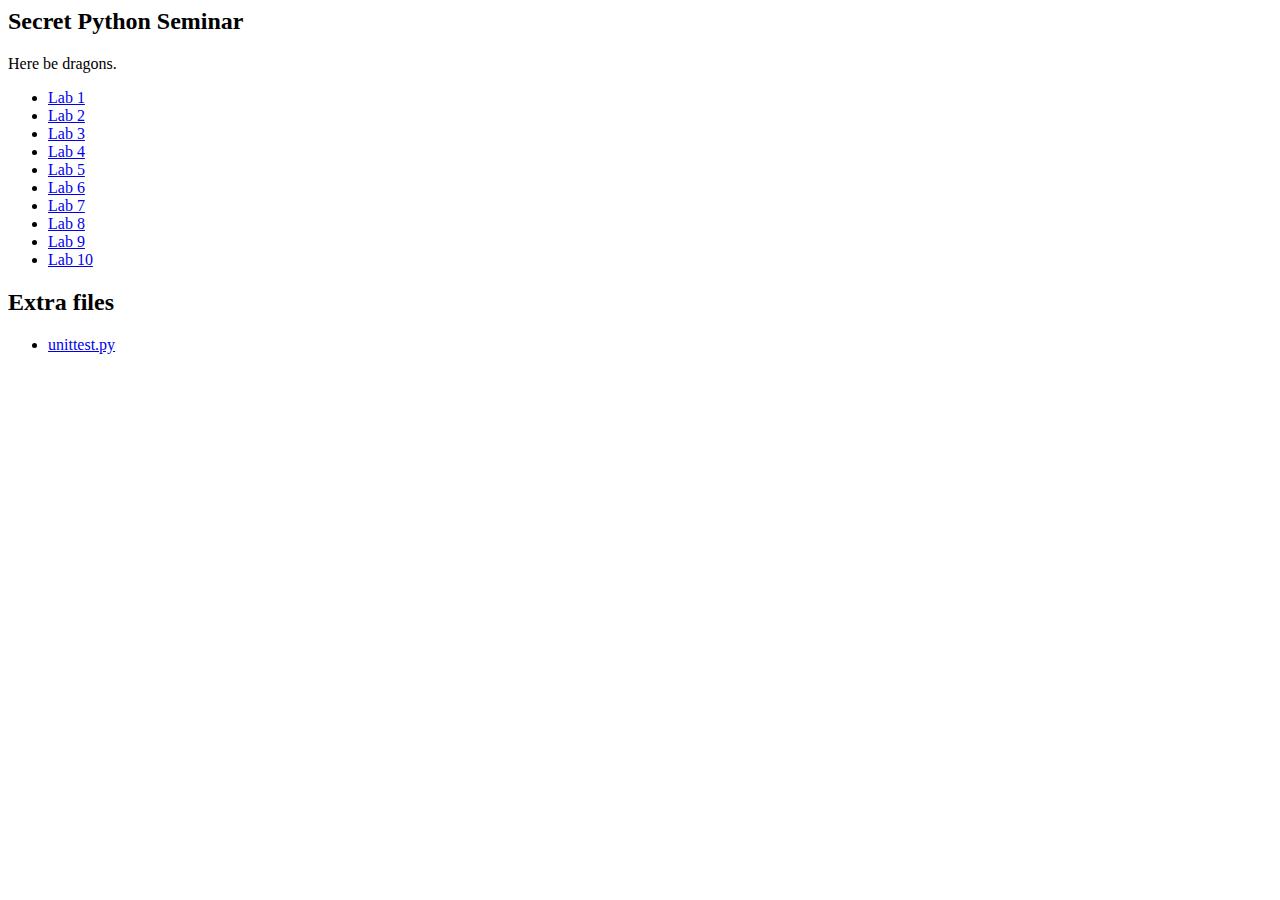
<file: index.html>
<html>
<head>
<title>Secret Python Seminar</title>
</head>
<body>
<h2>Secret Python Seminar</h2>
<p>Here be dragons.</p>

<ul>
<li><a href="lab1/lab1.html">Lab 1</a></li>
<li><a href="lab2/lab2.html">Lab 2</a></li>
<li><a href="lab3/lab3.html">Lab 3</a></li>
<li><a href="lab4/lab4.html">Lab 4</a></li>
<li><a href="lab5/lab5.html">Lab 5</a></li>
<li><a href="lab6/lab6.html">Lab 6</a></li>
<li><a href="lab7/lab7.html">Lab 7</a></li>
<li><a href="lab8/lab8.html">Lab 8</a></li>
<li><a href="lab9/lab9.html">Lab 9</a></li>
<li><a href="lab10/lab10.html">Lab 10</a></li>
</ul>

<h2>Extra files</h2>
<ul>
<li><a href="unittest.py">unittest.py</a></li>
</ul>

</body>
</html>
</file>
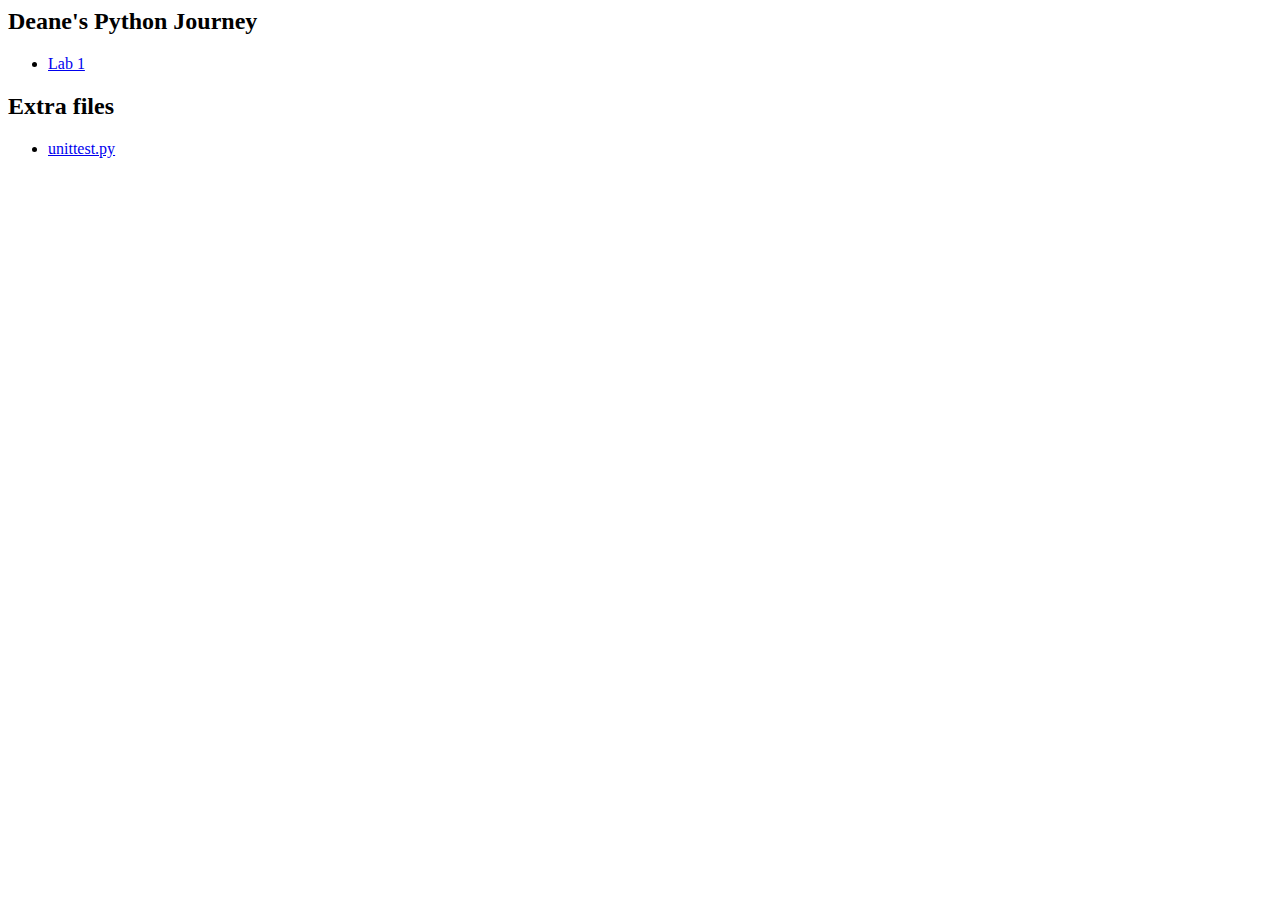
<file: deane-track/index.html>
<html>
<head>
<title>Deane's Python Journey</title>
</head>
<body>
<h2>Deane's Python Journey</h2>
<p></p>

<ul>
<li><a href="lab1/lab1.html">Lab 1</a></li>
</ul>

<h2>Extra files</h2>
<ul>
<li><a href="unittest.py">unittest.py</a></li>
</ul>

</body>
</html>
</file>
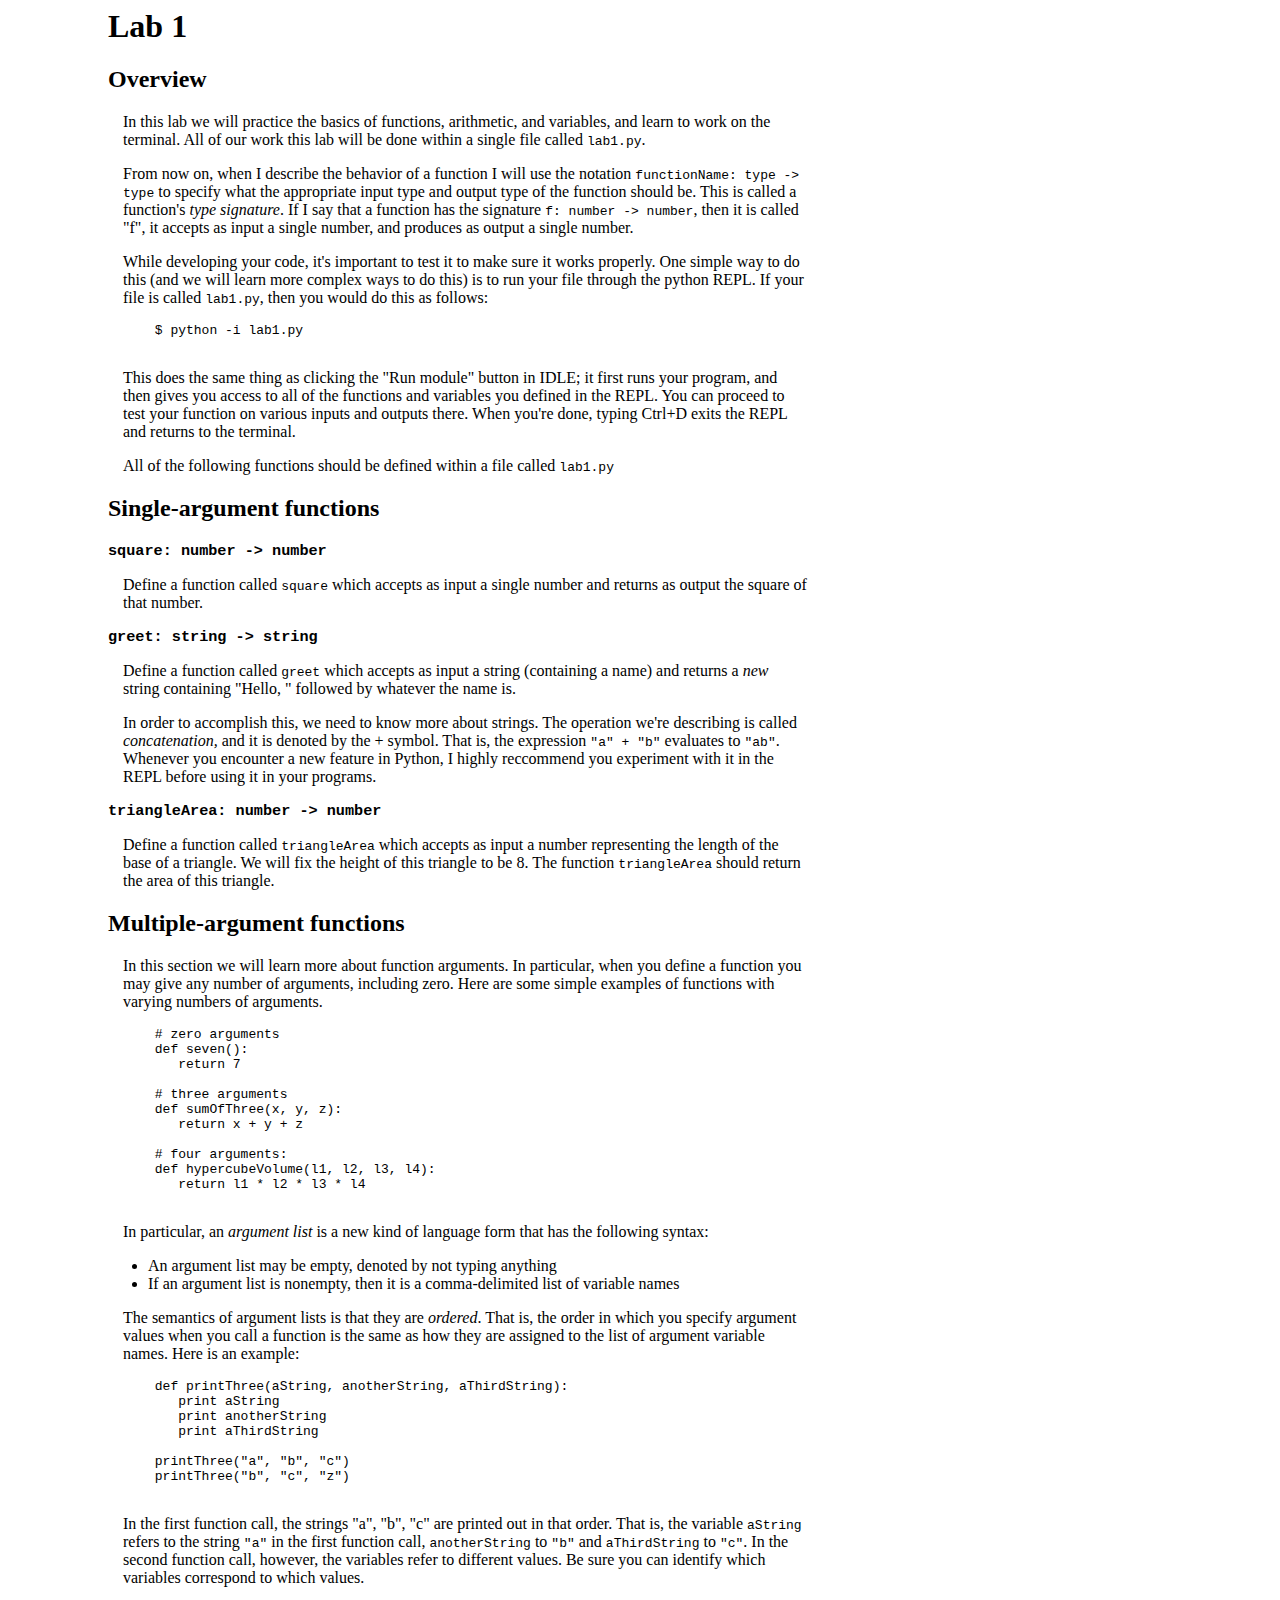
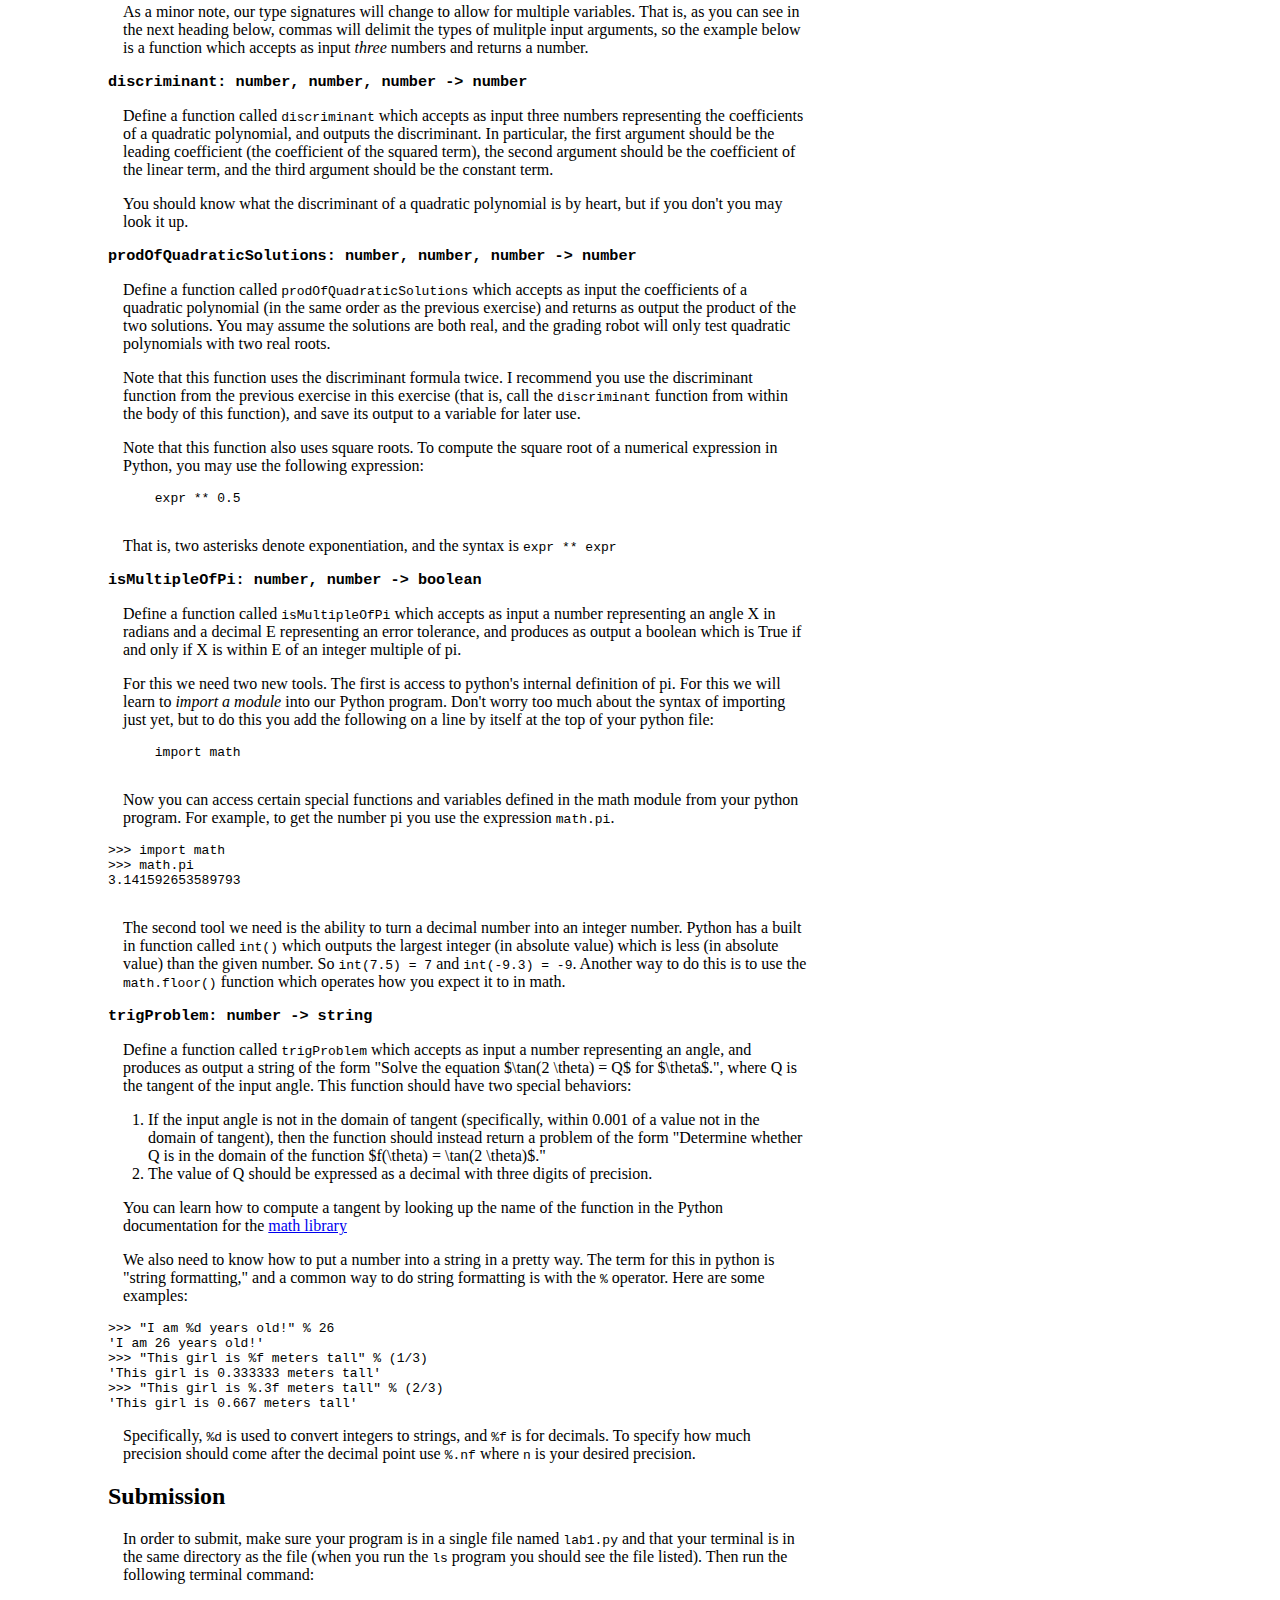
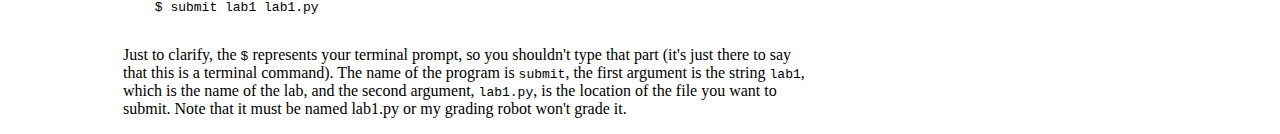
<file: lab1/lab1.html>
<html>
<head><title>Lab 1</title>
<link rel="stylesheet" type="text/css" href=".lab-style.css">
</head>
<body>

<div style="width: 700px; margin-left: 100px;">
   <h1> Lab 1 </h1>
   <h2> Overview </h2> 
   <p>In this lab we will practice the basics of functions, arithmetic, and
variables, and learn to work on the terminal. All of our work this lab will be
done within a single file called <span>lab1.py</span>.</p>

   <p>From now on, when I describe the behavior of a function I will use the
notation <span>functionName: type -&gt; type</span> to specify what the
appropriate input type and output type of the function should be. This is
called a function's <em>type signature</em>. If I say that a function has the
signature <span>f: number -&gt; number</span>, then it is called "f", it
accepts as input a single number, and produces as output a single number. </p>

   <p>While developing your code, it's important to test it to make sure it
works properly. One simple way to do this (and we will learn more complex ways
to do this) is to run your file through the python REPL. If your file is called
<span>lab1.py</span>, then you would do this as follows: </p>
   <pre>
      $ python -i lab1.py
   </pre>

   <p>This does the same thing as clicking the "Run module" button in IDLE;
it first runs your program, and then gives you access to all of the functions
and variables you defined in the REPL. You can proceed to test your function on
various inputs and outputs there. When you're done, typing Ctrl+D exits the
REPL and returns to the terminal.</p>

   <p>All of the following functions should be defined within a file called
<span>lab1.py</span></p> 

   <h2>Single-argument functions</h2>

   <h3>square: number -&gt; number</h3>
   <p>Define a function called <span>square</span> which accepts as input a
single number and returns as output the square of that number. </p>

   <h3>greet: string -&gt; string</h3>
   <p>Define a function called <span>greet</span> which accepts as input a
string (containing a name) and returns a <em>new</em> string containing "Hello,
" followed by whatever the name is.</p>

   <p>In order to accomplish this, we need to know more about strings. The
operation we're describing is called <em>concatenation,</em> and it is denoted
by the + symbol. That is, the expression <span>"a" + "b"</span> evaluates to
<span>"ab"</span>. Whenever you encounter a new feature in Python, I highly
reccommend you experiment with it in the REPL before using it in your programs.
</p>  

   <h3>triangleArea: number -&gt; number</h3>
   <p>Define a function called <span>triangleArea</span> which accepts as input
a number representing the length of the base of a triangle. We will fix the
height of this triangle to be 8. The function <span>triangleArea</span> should
return the area of this triangle. </p>

   <h2>Multiple-argument functions</h2>
   <p>In this section we will learn more about function arguments. In
particular, when you define a function you may give any number of arguments,
including zero. Here are some simple examples of functions with varying numbers
of arguments. </p>

   <pre>
      # zero arguments
      def seven():
         return 7

      # three arguments
      def sumOfThree(x, y, z):
         return x + y + z

      # four arguments:
      def hypercubeVolume(l1, l2, l3, l4):
         return l1 * l2 * l3 * l4
   </pre>

   <p>In particular, an <em>argument list</em> is a new kind of language form
that has the following syntax:</p>
   <ul>
      <li>An argument list may be empty, denoted by not typing anything</li>
      <li>If an argument list is nonempty, then it is a comma-delimited list of
variable names</li>
   </ul>

   <p>The semantics of argument lists is that they are <em>ordered</em>. That is,
the order in which you specify argument values when you call a function is the same as
how they are assigned to the list of argument variable names. Here is an
example:</p>

   <pre>
      def printThree(aString, anotherString, aThirdString):
         print aString
         print anotherString
         print aThirdString

      printThree("a", "b", "c")
      printThree("b", "c", "z")
   </pre>

   <p>In the first function call, the strings "a", "b", "c" are printed out in
that order. That is, the variable <span>aString</span> refers to the string
<span>"a"</span> in the first function call, <span>anotherString</span> to
<span>"b"</span> and <span>aThirdString</span> to <span>"c"</span>. In the
second function call, however, the variables refer to different values. Be sure
you can identify which variables correspond to which values.</p>

   <p>As a minor note, our type signatures will change to allow for multiple
variables. That is, as you can see in the next heading below, commas will
delimit the types of mulitple input arguments, so the example below is a
function which accepts as input <em>three</em> numbers and returns a number.
</p>
 
   <h3>discriminant: number, number, number -&gt; number</h3>
   <p>Define a function called <span>discriminant</span> which accepts as input
three numbers representing the coefficients of a quadratic polynomial, and
outputs the discriminant. In particular, the first argument should be the
leading coefficient (the coefficient of the squared term), the second argument
should be the coefficient of the linear term, and the third argument should be
the constant term.</p>

   <p>You should know what the discriminant of a quadratic polynomial is by
heart, but if you don't you may look it up.</p> 

<h3>prodOfQuadraticSolutions: number, number, number -&gt; number</h3>
   <p>Define a function called <span>prodOfQuadraticSolutions</span> which accepts
as input the coefficients of a quadratic polynomial (in the same order as the
previous exercise) and returns as output the product of the two solutions. You
may assume the solutions are both real, and the grading robot will only test
quadratic polynomials with two real roots. </p>

   <p>Note that this function uses the discriminant formula twice. I recommend
you use the discriminant function from the previous exercise in this exercise
(that is, call the <span>discriminant</span> function from within the body of
this function), and save its output to a variable for later use. </p>

   <p>Note that this function also uses square roots. To compute the square
root of a numerical expression in Python, you may use the following
expression:</p> 

   <pre>
      expr ** 0.5
   </pre>

   <p>That is, two asterisks denote exponentiation, and the syntax is
<span>expr ** expr</span></p>


<h3>isMultipleOfPi: number, number -&gt; boolean</h3>
   <p>Define a function called <span>isMultipleOfPi</span> which accepts as input
a number representing an angle X in radians and a decimal E representing an error
tolerance, and produces as output a boolean which is True if and only if X is
within E of an integer multiple of pi.</p>

   <p>For this we need two new tools. The first is access to python's internal
definition of pi. For this we will learn to <em>import a module</em> into our
Python program. Don't worry too much about the syntax of importing just yet,
but to do this you add the following on a line by itself at the top of your
python file:
   </p>

   <pre>
      import math 
   </pre>

   <p>Now you can access certain special functions and variables defined in the
math module from your python program. For example, to get the number pi you use
the expression <span>math.pi</span>.

   <pre>
&gt;&gt;&gt; import math
&gt;&gt;&gt; math.pi
3.141592653589793
   </pre>

   <p>The second tool we need is the ability to turn a decimal number into an
integer number. Python has a built in function called <span>int()</span> which
outputs the largest integer (in absolute value) which is less (in absolute
value) than the given number.  So <span>int(7.5) = 7</span> and <span>int(-9.3)
= -9</span>. Another way to do this is to use the <span>math.floor()</span>
function which operates how you expect it to in math.
   </p>

<h3>trigProblem: number -&gt; string</h3>
   <p>Define a function called <span>trigProblem</span> which accepts as input
a number representing an angle, and produces as output a string of the form
"Solve the equation $\tan(2 \theta) = Q$ for $\theta$.", where Q is the tangent
of the input angle. This function should have two special behaviors:
<ol>
<li>If the input angle is not in the domain of tangent (specifically, within
0.001 of a value not in the domain of tangent), then the function should
instead return a problem of the form "Determine whether Q is in the domain of
the function $f(\theta) = \tan(2 \theta)$."
</li> 
<li>The value of Q should be expressed as a decimal with three digits of
precision.</li>
</ol>
</p>

<p>You can learn how to compute a tangent by looking up the name of the
function in the Python documentation for the <a
href="https://docs.python.org/2/library/math.html">math library</a></p>

<p>We also need to know how to put a number into a string in a pretty way. The
term for this in python is "string formatting," and a common way to do string
formatting is with the <span>%</span> operator. Here are some examples:</p>

<pre>
&gt;&gt;&gt; "I am %d years old!" % 26
'I am 26 years old!'
&gt;&gt;&gt; "This girl is %f meters tall" % (1/3)
'This girl is 0.333333 meters tall'
&gt;&gt;&gt; "This girl is %.3f meters tall" % (2/3)
'This girl is 0.667 meters tall'
</pre>

<p>Specifically, <span>%d</span> is used to convert integers to strings, and
<span>%f</span> is for decimals. To specify how much precision should come
after the decimal point use <span>%.nf</span> where <span>n</span> is your
desired precision.</p>

<h2> Submission </h2>
   <p>In order to submit, make sure your program is in a single file named
<span>lab1.py</span> and that your terminal is in the same directory as the
file (when you run the <span>ls</span> program you should see the file listed).
Then run the following terminal command:</p>

   <pre>
      $ submit lab1 lab1.py
   </pre>

   <p>Just to clarify, the <span>$</span> represents your terminal prompt, so
you shouldn't type that part (it's just there to say that this is a terminal
command). The name of the program is <span>submit</span>, the first argument is
the string <span>lab1</span>, which is the name of the lab, and the second
argument, <span>lab1.py</span>, is the location of the file you want to submit.
Note that it must be named lab1.py or my grading robot won't grade it.</p>

</div>
</body>
</html>
</file>
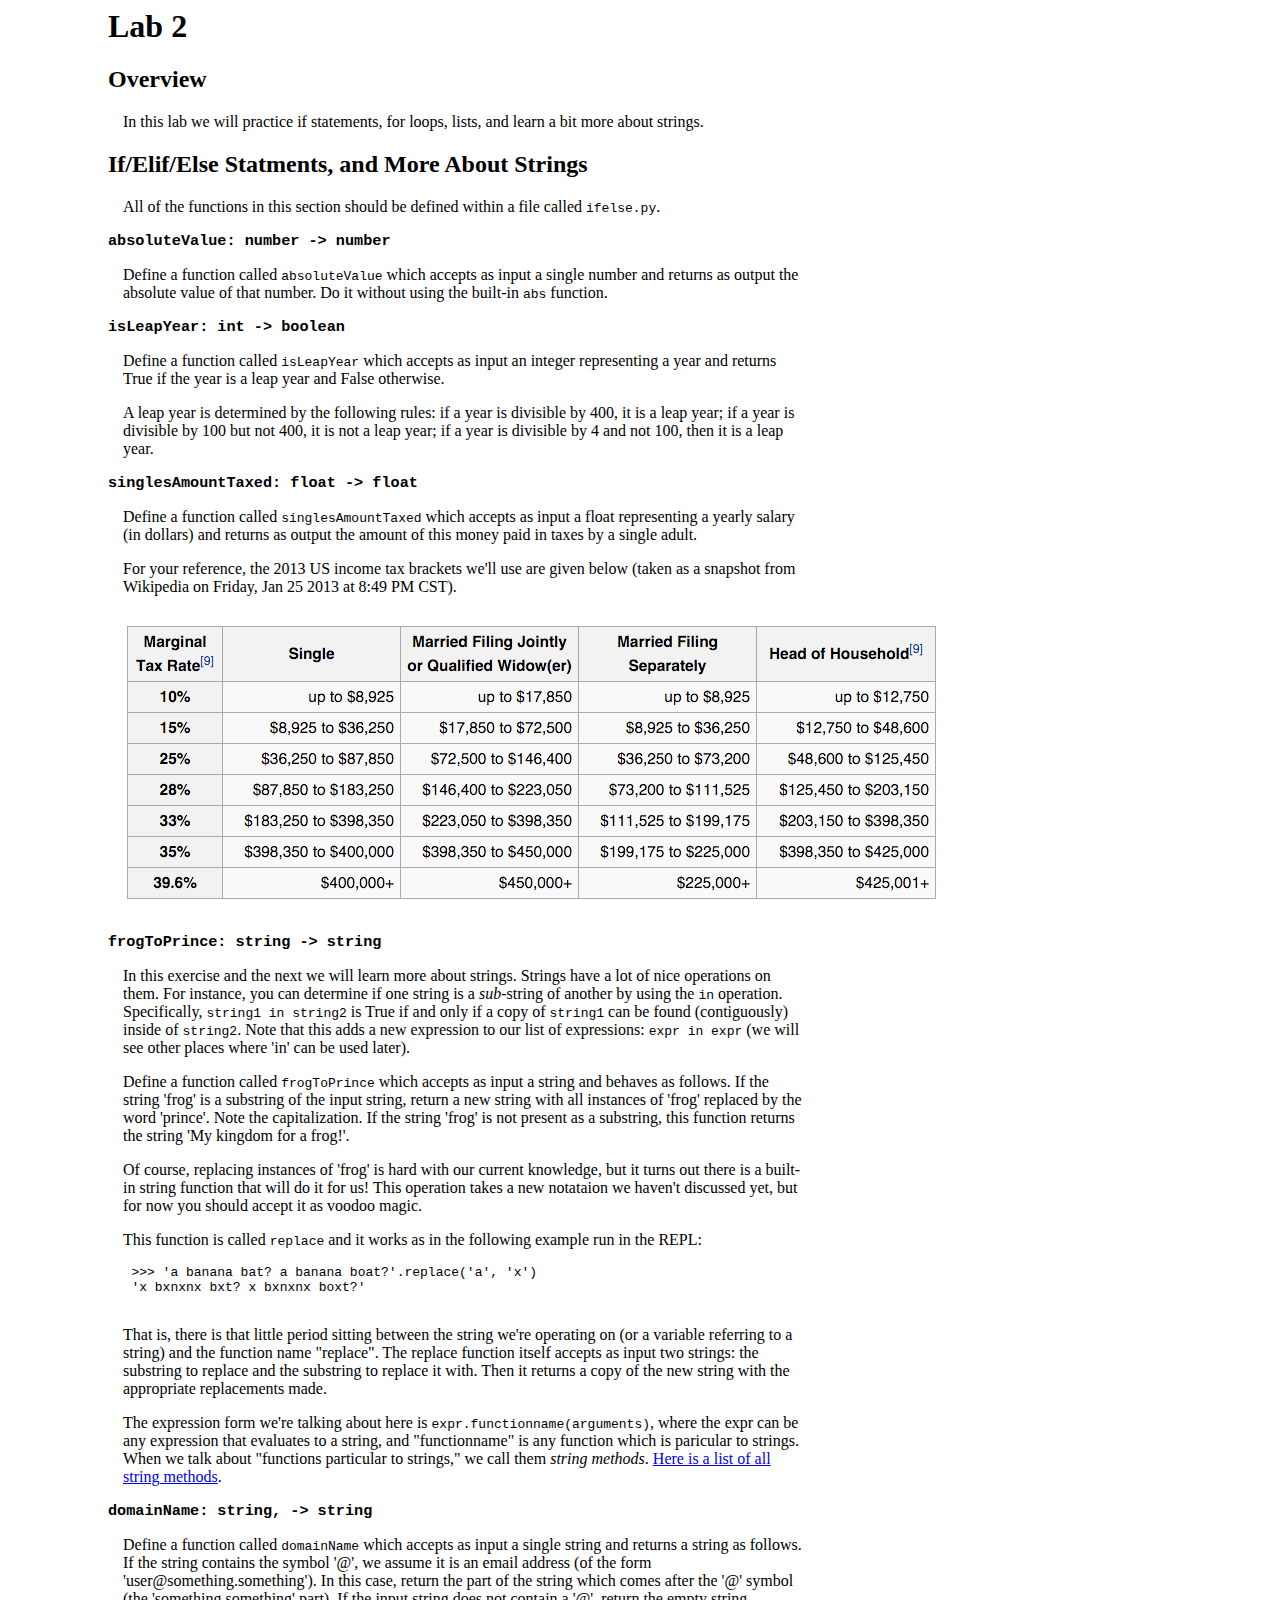
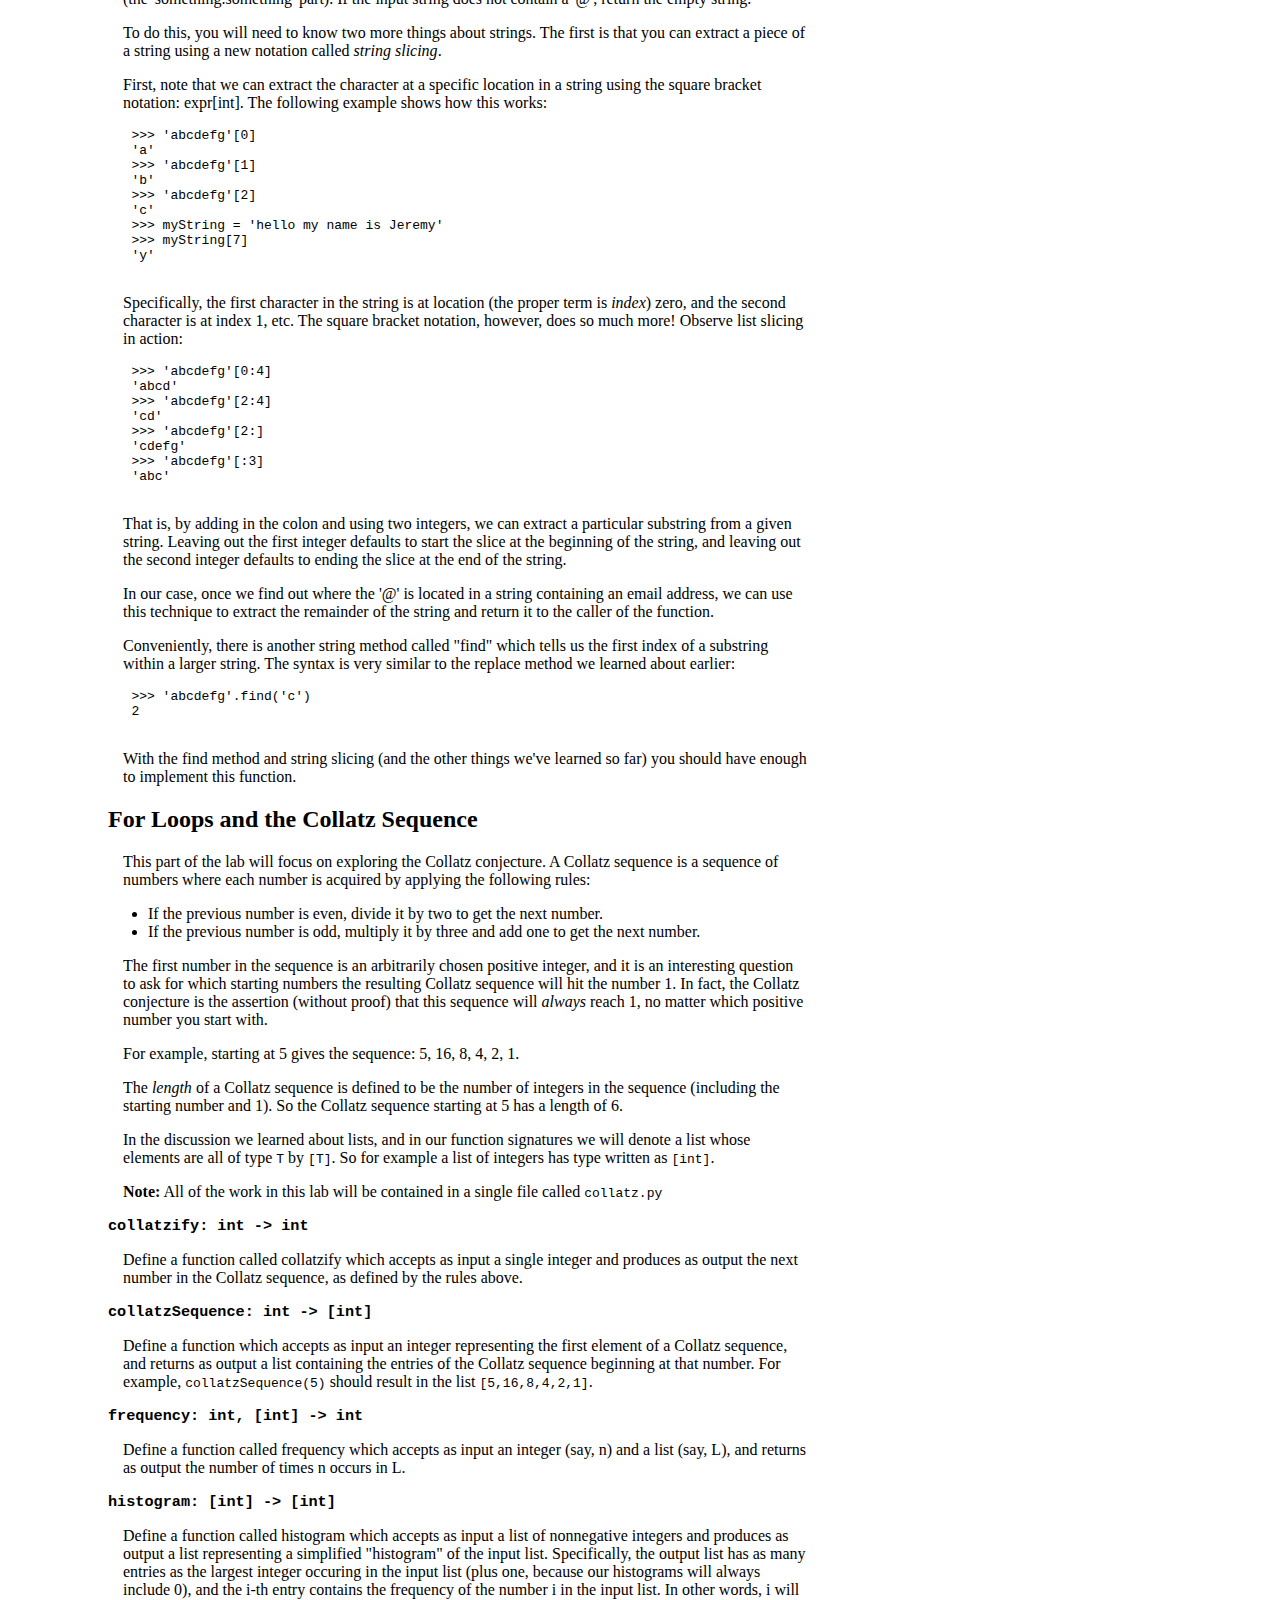
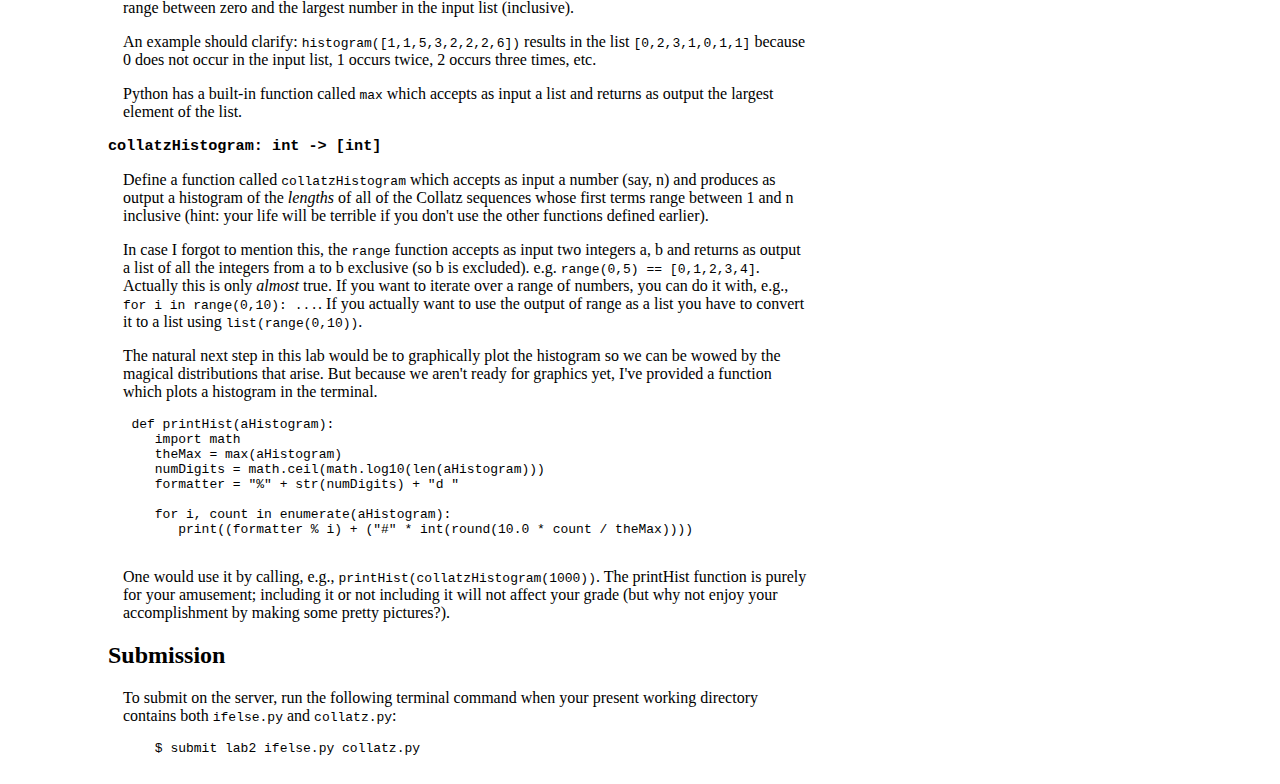
<file: lab2/lab2.html>
<html>
<head><title>Lab 2</title>
<link rel="stylesheet" type="text/css" href="../lab-style.css">
</head>
<body>
<div style="width: 700px; margin-left: 100px;">
   <h1> Lab 2 </h1>
   <h2> Overview </h2> 
   <p>In this lab we will practice if statements, for loops, lists, and learn a
bit more about strings. </p>

   <h2>If/Elif/Else Statments, and More About Strings</h2>

   <p>All of the functions in this section should be defined within a file
called <span>ifelse.py</span>.</p> 

   <h3>absoluteValue: number -&gt; number</h3>
   <p>Define a function called <span>absoluteValue</span> which accepts as
input a single number and returns as output the absolute value of that number.
Do it without using the built-in <span>abs</span> function.</p>

   <h3>isLeapYear: int -&gt; boolean</h3>
   <p>Define a function called <span>isLeapYear</span> which accepts as input
an integer representing a year and returns True if the year is a leap year and
False otherwise.</p>

   <p>A leap year is determined by the following rules: if a year is divisible
by 400, it is a leap year; if a year is divisible by 100 but not 400, it is not
a leap year; if a year is divisible by 4 and not 100, then it is a leap year.</p>  

   <h3>singlesAmountTaxed: float -&gt; float</h3>
   <p>Define a function called <span>singlesAmountTaxed</span> which accepts as input
a float representing a yearly salary (in dollars) and returns as output the
amount of this money paid in taxes by a single adult.</p>
   
   <p>For your reference, the 2013 US income tax brackets we'll use are given
below (taken as a snapshot from Wikipedia on Friday, Jan 25 2013 at 8:49 PM CST).</p>

   <img src='.img/tax.png' />

   
   <h3>frogToPrince: string -&gt; string</h3>
   <p>In this exercise and the next we will learn more about strings. Strings
have a lot of nice operations on them. For instance, you can determine if one
string is a <em>sub</em>-string of another by using the <span>in</span>
operation.  Specifically, <span>string1 in string2</span> is True if and only
if a copy of <span>string1</span> can be found (contiguously) inside of
<span>string2</span>. Note that this adds a new expression to our list of
expressions: <span>expr in expr</span> (we will see other places where 'in' can
be used later).</p>

   <p>Define a function called <span>frogToPrince</span> which accepts as input
a string and behaves as follows. If the string 'frog' is a substring of the
input string, return a new string with all instances of 'frog' replaced by the
word 'prince'. Note the capitalization. If the string 'frog' is not present as
a substring, this function returns the string 'My kingdom for a frog!'.</p>

   <p>Of course, replacing instances of 'frog' is hard with our current
knowledge, but it turns out there is a built-in string function that will do it
for us! This operation takes a new notataion we haven't discussed yet, but for
now you should accept it as voodoo magic.</p>

   <p>This function is called <span>replace</span> and it works as in the
following example run in the REPL:</p>

   <pre>
   >>> 'a banana bat? a banana boat?'.replace('a', 'x')
   'x bxnxnx bxt? x bxnxnx boxt?'
   </pre> 

   <p>That is, there is that little period sitting between the string we're
operating on (or a variable referring to a string) and the function name
"replace". The replace function itself accepts as input two strings: the
substring to replace and the substring to replace it with. Then it returns a
copy of the new string with the appropriate replacements made.</p>

   <p>The expression form we're talking about here is
<span>expr.functionname(arguments)</span>, where the expr can be any expression
that evaluates to a string, and "functionname" is any function which is
paricular to strings. When we talk about "functions particular to strings," we
call them <em>string methods</em>. <a href='http://docs.python.org/2/library/stdtypes.html#string-methods'>Here is a
list of all string methods</a>.
   </p>

   <h3>domainName: string, -&gt; string</h3>
   <p>Define a function called <span>domainName</span> which accepts as input a
single string and returns a string as follows. If the string contains the
symbol '@', we assume it is an email address (of the form
'user@something.something'). In this case, return the part of the string which
comes after the '@' symbol (the 'something.something' part). If the input
string does not contain a '@', return the empty string.</p>

   <p>To do this, you will need to know two more things about strings. The
first is that you can extract a piece of a string using a new notation called
<em>string slicing</em>.</p>

   <p>First, note that we can extract the character at a specific location in a
string using the square bracket notation: expr[int]. The following example
shows how this works:</p>

   <pre>
   >>> 'abcdefg'[0]
   'a'
   >>> 'abcdefg'[1]
   'b'
   >>> 'abcdefg'[2]
   'c'
   >>> myString = 'hello my name is Jeremy'
   >>> myString[7]
   'y'
   </pre> 

   <p>Specifically, the first character in the string is at location (the
proper term is <em>index</em>) zero, and the second character is at index 1,
etc. The square bracket notation, however, does so much more! Observe list
slicing in action:</p>

   <pre>
   >>> 'abcdefg'[0:4]
   'abcd'
   >>> 'abcdefg'[2:4]
   'cd'
   >>> 'abcdefg'[2:]
   'cdefg'
   >>> 'abcdefg'[:3]
   'abc'
   </pre> 
   
   <p>That is, by adding in the colon and using two integers, we can extract a
particular substring from a given string. Leaving out the first integer
defaults to start the slice at the beginning of the string, and leaving out the
second integer defaults to ending the slice at the end of the string.</p>

   <p>In our case, once we find out where the '@' is located in a string
containing an email address, we can use this technique to extract the remainder
of the string and return it to the caller of the function.</p>

   <p>Conveniently, there is another string method called "find" which tells us
the first index of a substring within a larger string. The syntax is very
similar to the replace method we learned about earlier:</p>

   <pre>
   >>> 'abcdefg'.find('c')
   2
   </pre>

   <p>With the find method and string slicing (and the other things we've
learned so far) you should have enough to implement this function.</p>


   <h2>For Loops and the Collatz Sequence</h2>

   <p>This part of the lab will focus on exploring the Collatz conjecture. A
Collatz sequence is a sequence of numbers where each number is acquired by
applying the following rules:</p>

   <ul>
      <li>If the previous number is even, divide it by two to get the next
number.</li>
      <li>If the previous number is odd, multiply it by three and add one to
get the next number.</li> 
   </ul>

   <p>The first number in the sequence is an arbitrarily chosen positive
integer, and it is an interesting question to ask for which starting numbers
the resulting Collatz sequence will hit the number 1.  In fact, the Collatz
conjecture is the assertion (without proof) that this sequence will
<em>always</em> reach 1, no matter which positive number you start with. </p>

   <p>For example, starting at 5 gives the sequence: 5, 16, 8, 4, 2, 1.</p>

   <p>The <em>length</em> of a Collatz sequence is defined to be the number of
integers in the sequence (including the starting number and 1). So the Collatz
sequence starting at 5 has a length of 6.</p>

   <p>In the discussion we learned about lists, and in our function signatures
we will denote a list whose elements are all of type <span>T</span> by
<span>[T]</span>. So for example a list of integers has type written as 
<span>[int]</span>.</p>

   <p><strong>Note:</strong> All of the work in this lab will be contained in a
single file called <span>collatz.py</span></p> 

   <h3>collatzify: int -> int</h3>
   <p>Define a function called collatzify which accepts as input a single
integer and produces as output the next number in the Collatz sequence, as
defined by the rules above.</p>

   <h3>collatzSequence: int -> [int]</h3>
   <p>Define a function which accepts as input an integer representing the
first element of a Collatz sequence, and returns as output a list containing
the entries of the Collatz sequence beginning at that number. For example,
<span>collatzSequence(5)</span> should result in the list
<span>[5,16,8,4,2,1]</span>.</p>

   <h3>frequency: int, [int] -> int</h3>
   <p>Define a function called frequency which accepts as input an integer (say,
n) and a list (say, L), and returns as output the number of times n occurs in L.</p>

   <h3>histogram: [int] -> [int]</h3>
   <p>Define a function called histogram which accepts as input a list of
nonnegative integers and produces as output a list representing a simplified
"histogram" of the input list. Specifically, the output list has as many
entries as the largest integer occuring in the input list (plus one, because
our histograms will always include 0), and the i-th entry contains the
frequency of the number i in the input list. In other words, i will range
between zero and the largest number in the input list (inclusive).</p>

   <p>An example should clarify: <span>histogram([1,1,5,3,2,2,2,6])</span>
results in the list <span>[0,2,3,1,0,1,1]</span> because 0 does not occur in
the input list, 1 occurs twice, 2 occurs three times, etc.</p>

   <p>Python has a built-in function called <span>max</span> which accepts as
input a list and returns as output the largest element of the list.</p>

   <h3>collatzHistogram: int -> [int]</h3>
   <p>Define a function called <span>collatzHistogram</span> which accepts as
input a number (say, n) and produces as output a histogram of the
<em>lengths</em> of all of the Collatz sequences whose first terms range
between 1 and n inclusive (hint: your life will be terrible if you don't use
the other functions defined earlier). </p>

   <p>In case I forgot to mention this, the <span>range</span> function accepts
as input two integers a, b and returns as output a list of all the integers
from a to b exclusive (so b is excluded). e.g. <span>range(0,5) ==
[0,1,2,3,4]</span>. Actually this is only <em>almost</em> true. If you want to
iterate over a range of numbers, you can do it with, e.g., <span>for i in
range(0,10): ...</span>. If you actually want to use the output of range as a
list you have to convert it to a list using <span>list(range(0,10))</span>.</p>

   <p>The natural next step in this lab would be to graphically plot the
histogram so we can be wowed by the magical distributions that arise. But
because we aren't ready for graphics yet, I've provided a function which plots
a histogram in the terminal.</p>

   <pre>
   def printHist(aHistogram):
      import math
      theMax = max(aHistogram)
      numDigits = math.ceil(math.log10(len(aHistogram)))
      formatter = "%" + str(numDigits) + "d "

      for i, count in enumerate(aHistogram):
         print((formatter % i) + ("#" * int(round(10.0 * count / theMax))))
   </pre>

   <p>One would use it by calling, e.g.,
<span>printHist(collatzHistogram(1000))</span>. The printHist function is
purely for your amusement; including it or not including it will not affect
your grade (but why not enjoy your accomplishment by making some pretty
pictures?). </p>


<h2> Submission </h2> 

<p>To submit on the server, run the following terminal command when your
present working directory contains both <span>ifelse.py</span> and
<span>collatz.py</span>:</p>

   <pre>
      $ submit lab2 ifelse.py collatz.py
   </pre>

</div>
</body>
</html>
</file>
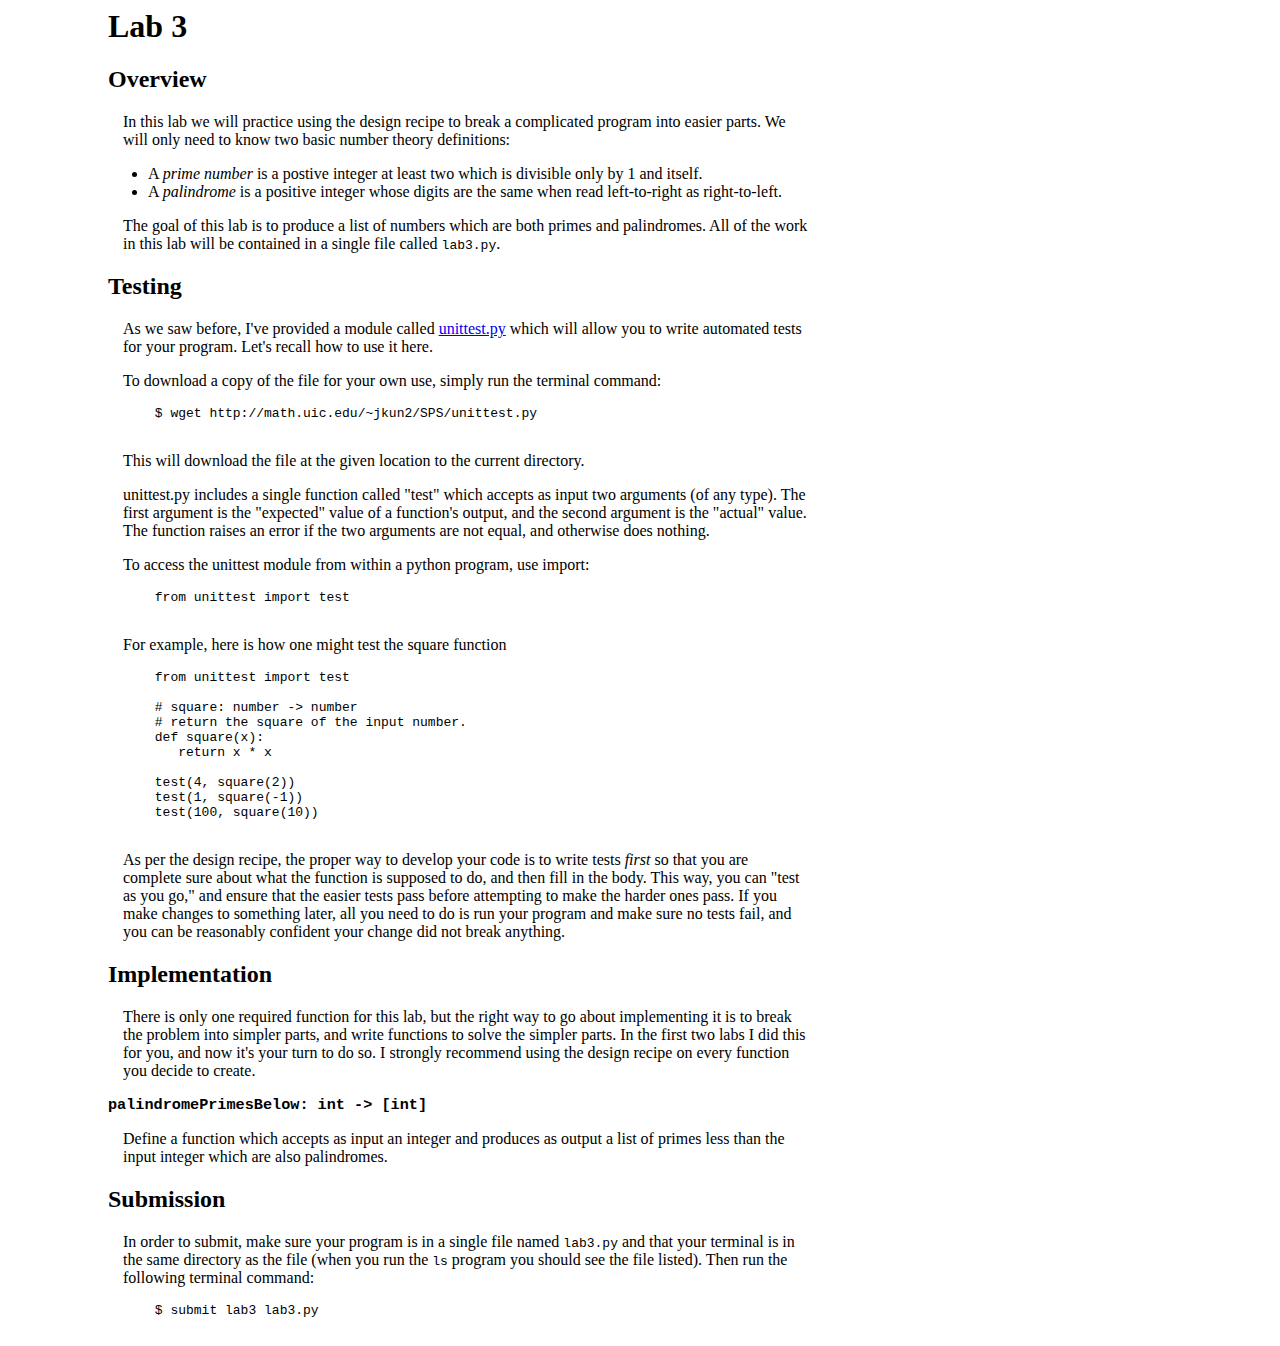
<file: lab3/lab3.html>
<html>
<head><title>Lab 3</title>
<link rel="stylesheet" type="text/css" href="../lab-style.css">
</head>
<body>

<div style="width: 700px; margin-left: 100px;">
   <h1> Lab 3 </h1>
   <h2> Overview </h2> 

   <p>In this lab we will practice using the design recipe to break a complicated program
into easier parts. We will only need to know two basic number theory definitions:</p>

   <ul> 
      <li>A <em>prime number</em> is a postive integer at least two which is divisible
         only by 1 and itself.</li> 
      <li>A <em>palindrome</em> is a positive integer whose digits
         are the same when read left-to-right as right-to-left.</li>
   </ul>
   
   <p>The goal of this lab is to produce a list of numbers which are both primes and
palindromes.  All of the work in this lab will be contained in a single file called
<span>lab3.py</span>.</p>

   <h2>Testing</h2>
   <p>As we saw before, I've provided a module called <a
href="unittest.py">unittest.py</a> which will allow you to write automated tests for your
program. Let's recall how to use it here.</p>

   <p>To download a copy of the file for your own use, simply run the terminal command:</p>

   <pre>
      $ wget http://math.uic.edu/~jkun2/SPS/unittest.py
   </pre>
   
   <p>This will download the file at the given location to the current directory.</p>

   <p>unittest.py includes a single function called "test" which accepts as input two
arguments (of any type). The first argument is the "expected" value of a function's
output, and the second argument is the "actual" value. The function raises an error if
the two arguments are not equal, and otherwise does nothing.</p>

   <p>To access the unittest module from within a python program, use import:</p>

   <pre>
      from unittest import test
   </pre>

   <p>For example, here is how one might test the square function</p>

   <pre>
      from unittest import test
   
      # square: number -> number
      # return the square of the input number.
      def square(x):
         return x * x

      test(4, square(2))
      test(1, square(-1))
      test(100, square(10))
   </pre>

   <p>As per the design recipe, the proper way to develop your code is to write tests
<em>first</em> so that you are complete sure about what the function is supposed to do,
and then fill in the body. This way, you can "test as you go," and ensure that the easier
tests pass before attempting to make the harder ones pass. If you make changes to
something later, all you need to do is run your program and make sure no tests fail, and
you can be reasonably confident your change did not break anything.</p>

   <h2>Implementation</h2>
   <p>There is only one required function for this lab, but the right way to go about
implementing it is to break the problem into simpler parts, and write functions to solve
the simpler parts. In the first two labs I did this for you, and now it's your
turn to do so. I strongly recommend using the design recipe on every function
you decide to create.</p>

   <h3>palindromePrimesBelow: int -> [int]</h3>
   <p>Define a function which accepts as input an integer and produces as output a list
of primes less than the input integer which are also palindromes. </p>


<h2> Submission </h2>
   <p>In order to submit, make sure your program is in a single file named
<span>lab3.py</span> and that your terminal is in the same directory as the
file (when you run the <span>ls</span> program you should see the file listed).
Then run the following terminal command:</p>

   <pre>
      $ submit lab3 lab3.py
   </pre>

</div>
</body>
</html>
</file>
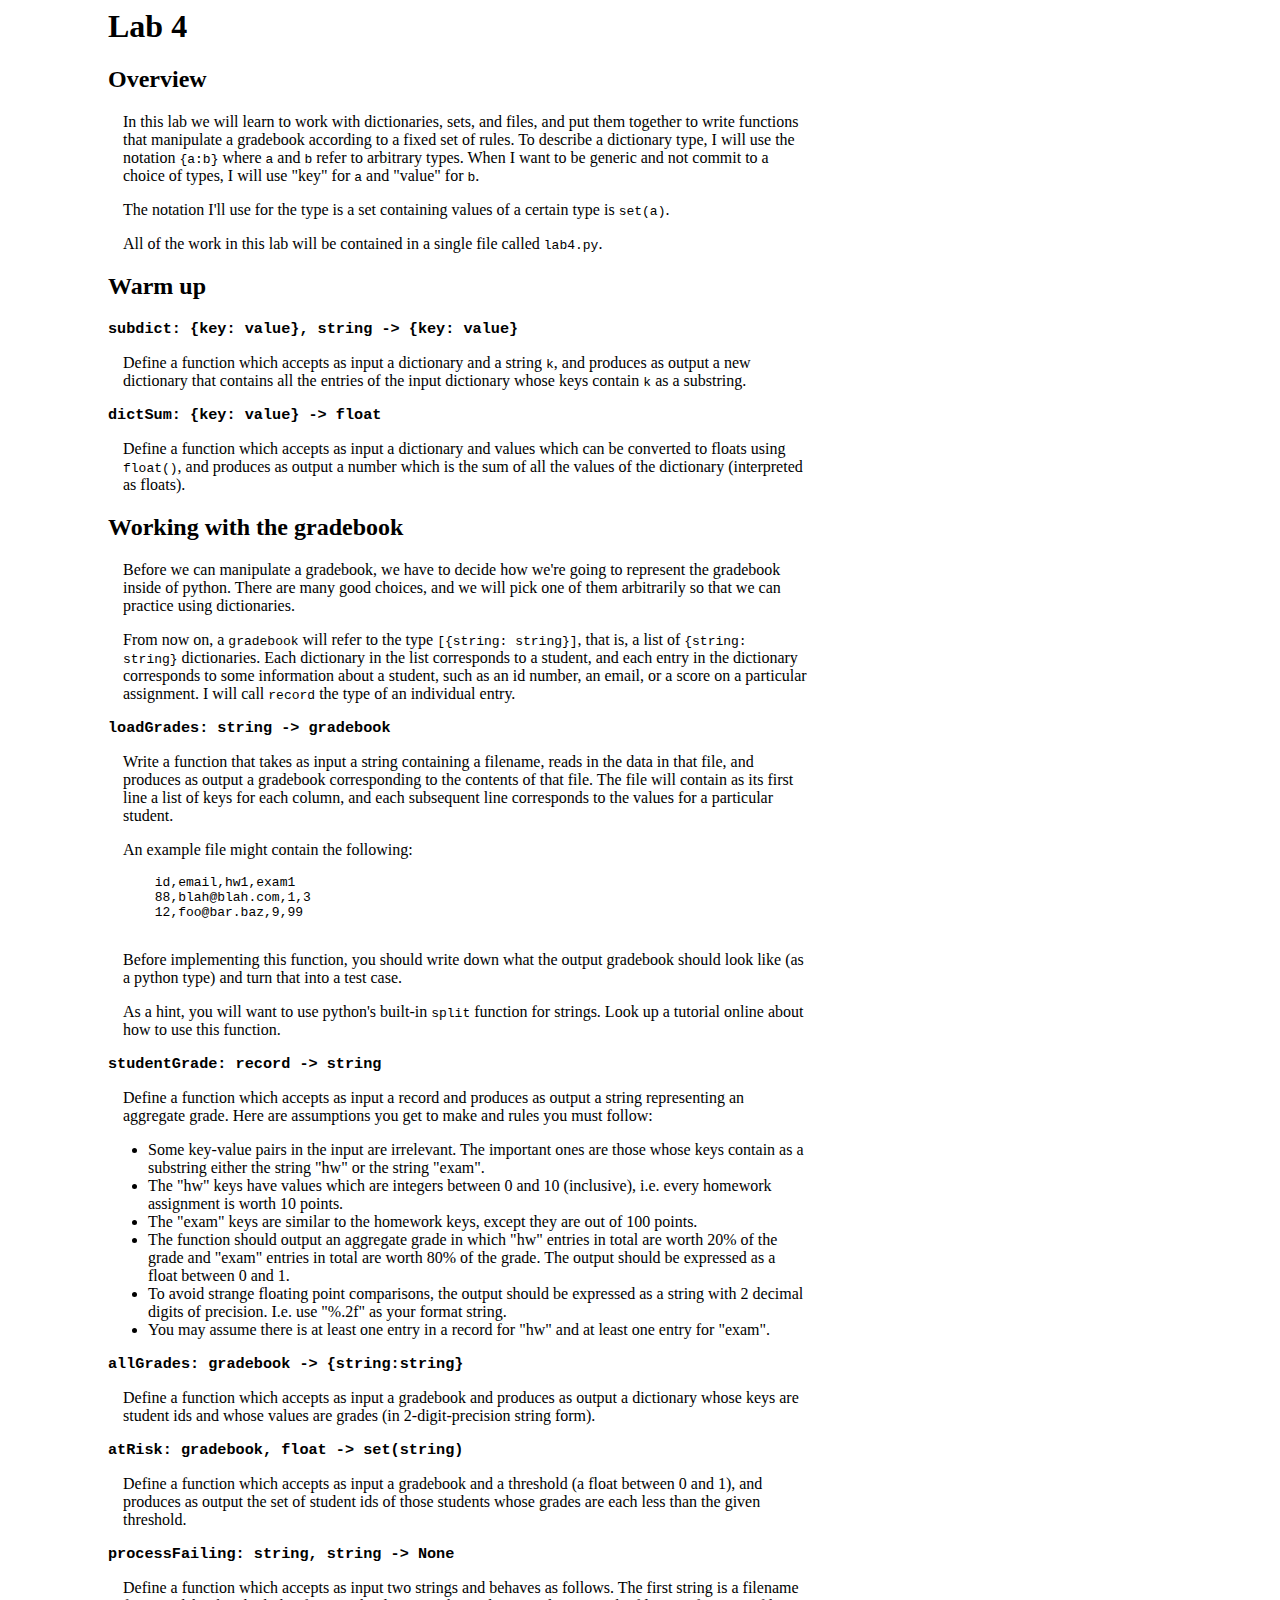
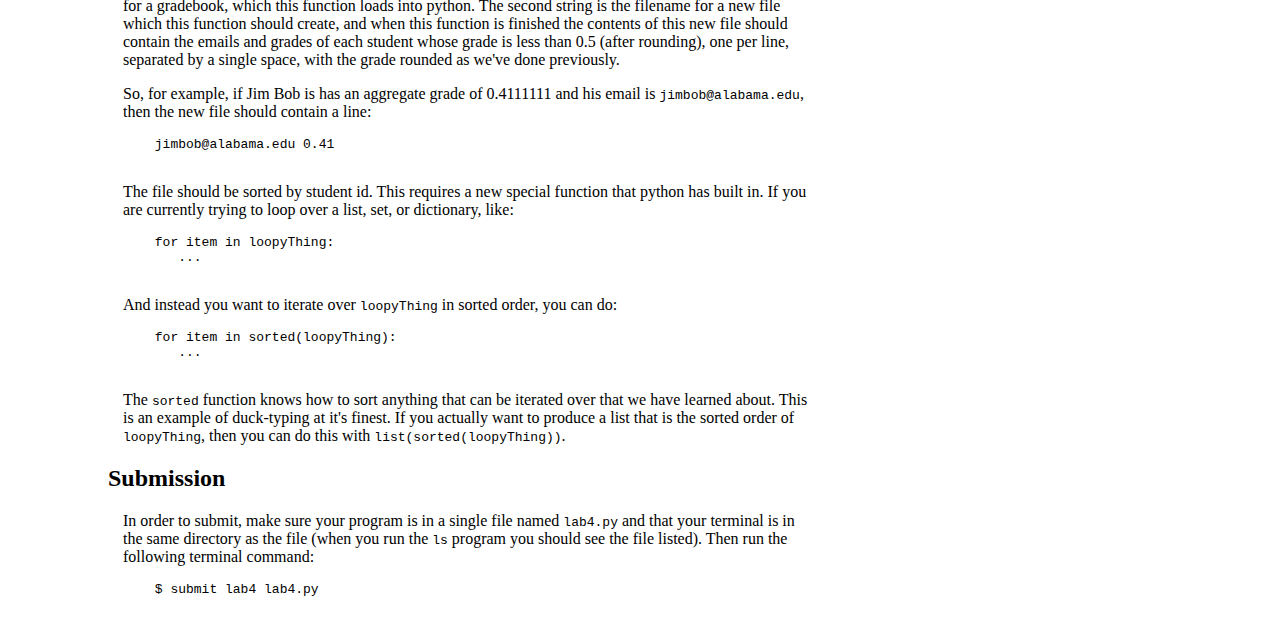
<file: lab4/lab4.html>
<html>
<head><title>Lab 4</title>
<link rel="stylesheet" type="text/css" href="../lab-style.css">
</head>
<body>

<div style="width: 700px; margin-left: 100px;">
   <h1> Lab 4 </h1>
   <h2> Overview </h2> 

   <p>In this lab we will learn to work with dictionaries, sets, and files, and
put them together to write functions that manipulate a gradebook according to a
fixed set of rules. To describe a dictionary type, I will use the notation
<span>{a:b}</span> where <span>a</span> and <span>b</span> refer to arbitrary
types. When I want to be generic and not commit to a choice of types, I will
use "key" for <span>a</span> and "value" for <span>b</span>.</p>

   <p>The notation I'll use for the type is a set containing values of a
certain type is <span>set(a)</span>.</p>

   <p>All of the work in this lab will be contained in a single file called
<span>lab4.py</span>.</p>

   <h2>Warm up</h2>
   <h3>subdict: {key: value}, string -> {key: value}</h3>
   <p>Define a function which accepts as input a dictionary and a string
<span>k</span>, and produces as output a new dictionary that contains all the
entries of the input dictionary whose keys contain <span>k</span> as a
substring.</p>

   <h3>dictSum: {key: value} -> float</h3>
   <p>Define a function which accepts as input a dictionary and values which
can be converted to floats using <span>float()</span>, and produces as output a
number which is the sum of all the values of the dictionary (interpreted as
floats).</p>



   <h2>Working with the gradebook</h2>
   <p>Before we can manipulate a gradebook, we have to decide how we're going
to represent the gradebook inside of python. There are many good choices, and
we will pick one of them arbitrarily so that we can practice using
dictionaries.</p>

   <p>From now on, a <span>gradebook</span> will refer to the type
<span>[{string: string}]</span>, that is, a list of <span>{string:
string}</span> dictionaries. Each dictionary in the list corresponds to a
student, and each entry in the dictionary corresponds to some information about
a student, such as an id number, an email, or a score on a particular
assignment. I will call <span>record</span> the type of an individual
entry.</p>

   <h3>loadGrades: string -> gradebook</h3>

   <p>Write a function that takes as input a string containing a filename,
reads in the data in that file, and produces as output a gradebook
corresponding to the contents of that file. The file will contain as its first
line a list of keys for each column, and each subsequent line corresponds to
the values for a particular student.</p>

   <p>An example file might contain the following:</p>

   <pre>
      id,email,hw1,exam1
      88,blah@blah.com,1,3
      12,foo@bar.baz,9,99
   </pre>

   <p>Before implementing this function, you should write down what the output
gradebook should look like (as a python type) and turn that into a test case.</p>
   <p>
      As a hint, you will want to use python's built-in <span>split</span> function for strings. Look up a tutorial online about how to use this function.
   </p>


   <h3>studentGrade: record -> string</h3>
   <p>Define a function which accepts as input a record and produces as output
a string representing an aggregate grade. Here are assumptions you get to make
and rules you must follow: </p>

   <ul>
      <li>Some key-value pairs in the input are irrelevant. The important ones
are those whose keys contain as a substring either the string "hw" or the
string "exam".</li>
      <li>The "hw" keys have values which are integers between 0 and 10
(inclusive), i.e. every homework assignment is worth 10 points.</li>
      <li>The "exam" keys are similar to the homework keys, except they are out
of 100 points.</li>
      <li>The function should output an aggregate grade in which "hw" entries
in total are worth 20% of the grade and "exam" entries in total are worth 80%
of the grade. The output should be expressed as a float between 0 and 1.</li>
      <li>To avoid strange floating point comparisons, the output should be
expressed as a string with 2 decimal digits of precision. I.e. use "%.2f" as
your format string.</li>
      <li>You may assume there is at least one entry in a record for 
"hw" and at least one entry for "exam".</li>
   </ul>


   <h3>allGrades: gradebook -> {string:string}</h3>
   <p>Define a function which accepts as input a gradebook and produces as output
a dictionary whose keys are student ids and whose values are grades (in
2-digit-precision string form). </p>


   <h3>atRisk: gradebook, float -> set(string)</h3>
   <p>Define a function which accepts as input a gradebook and a threshold (a
float between 0 and 1), and produces as output the set of student ids of those
students whose grades are each less than the given threshold.</p>

   <h3>processFailing: string, string -> None</h3>
   <p>Define a function which accepts as input two strings and behaves as
follows. The first string is a filename for a gradebook, which this function
loads into python. The second string is the filename for a new file which this
function should create, and when this function is finished the contents of this
new file should contain the emails and grades of each student whose grade is
less than 0.5 (after rounding), one per line, separated by a single space, with
the grade rounded as we've done previously.</p>

   <p>So, for example, if Jim Bob is has an aggregate grade of 0.4111111 and his
email is <span>jimbob@alabama.edu</span>, then the new file should contain a
line:</p>

   <pre>
      jimbob@alabama.edu 0.41
   </pre>

   <p>The file should be sorted by student id. This requires a new special
function that python has built in. If you are currently trying to loop over a
list, set, or dictionary, like:</p>

   <pre>
      for item in loopyThing:
         ...
   </pre>

   <p>And instead you want to iterate over <span>loopyThing</span> in sorted
order, you can do:</p>

   <pre>
      for item in sorted(loopyThing):
         ...
   </pre>

   <p>The <span>sorted</span> function knows how to sort anything that can be
iterated over that we have learned about. This is an example of duck-typing at
it's finest. If you actually want to produce a list that is the sorted order of
<span>loopyThing</span>, then you can do this with
<span>list(sorted(loopyThing))</span>.</p>


<h2> Submission </h2>
   <p>In order to submit, make sure your program is in a single file named
<span>lab4.py</span> and that your terminal is in the same directory as the
file (when you run the <span>ls</span> program you should see the file listed).
Then run the following terminal command:</p>

   <pre>
      $ submit lab4 lab4.py
   </pre>

</div>
</body>
</html>
</file>
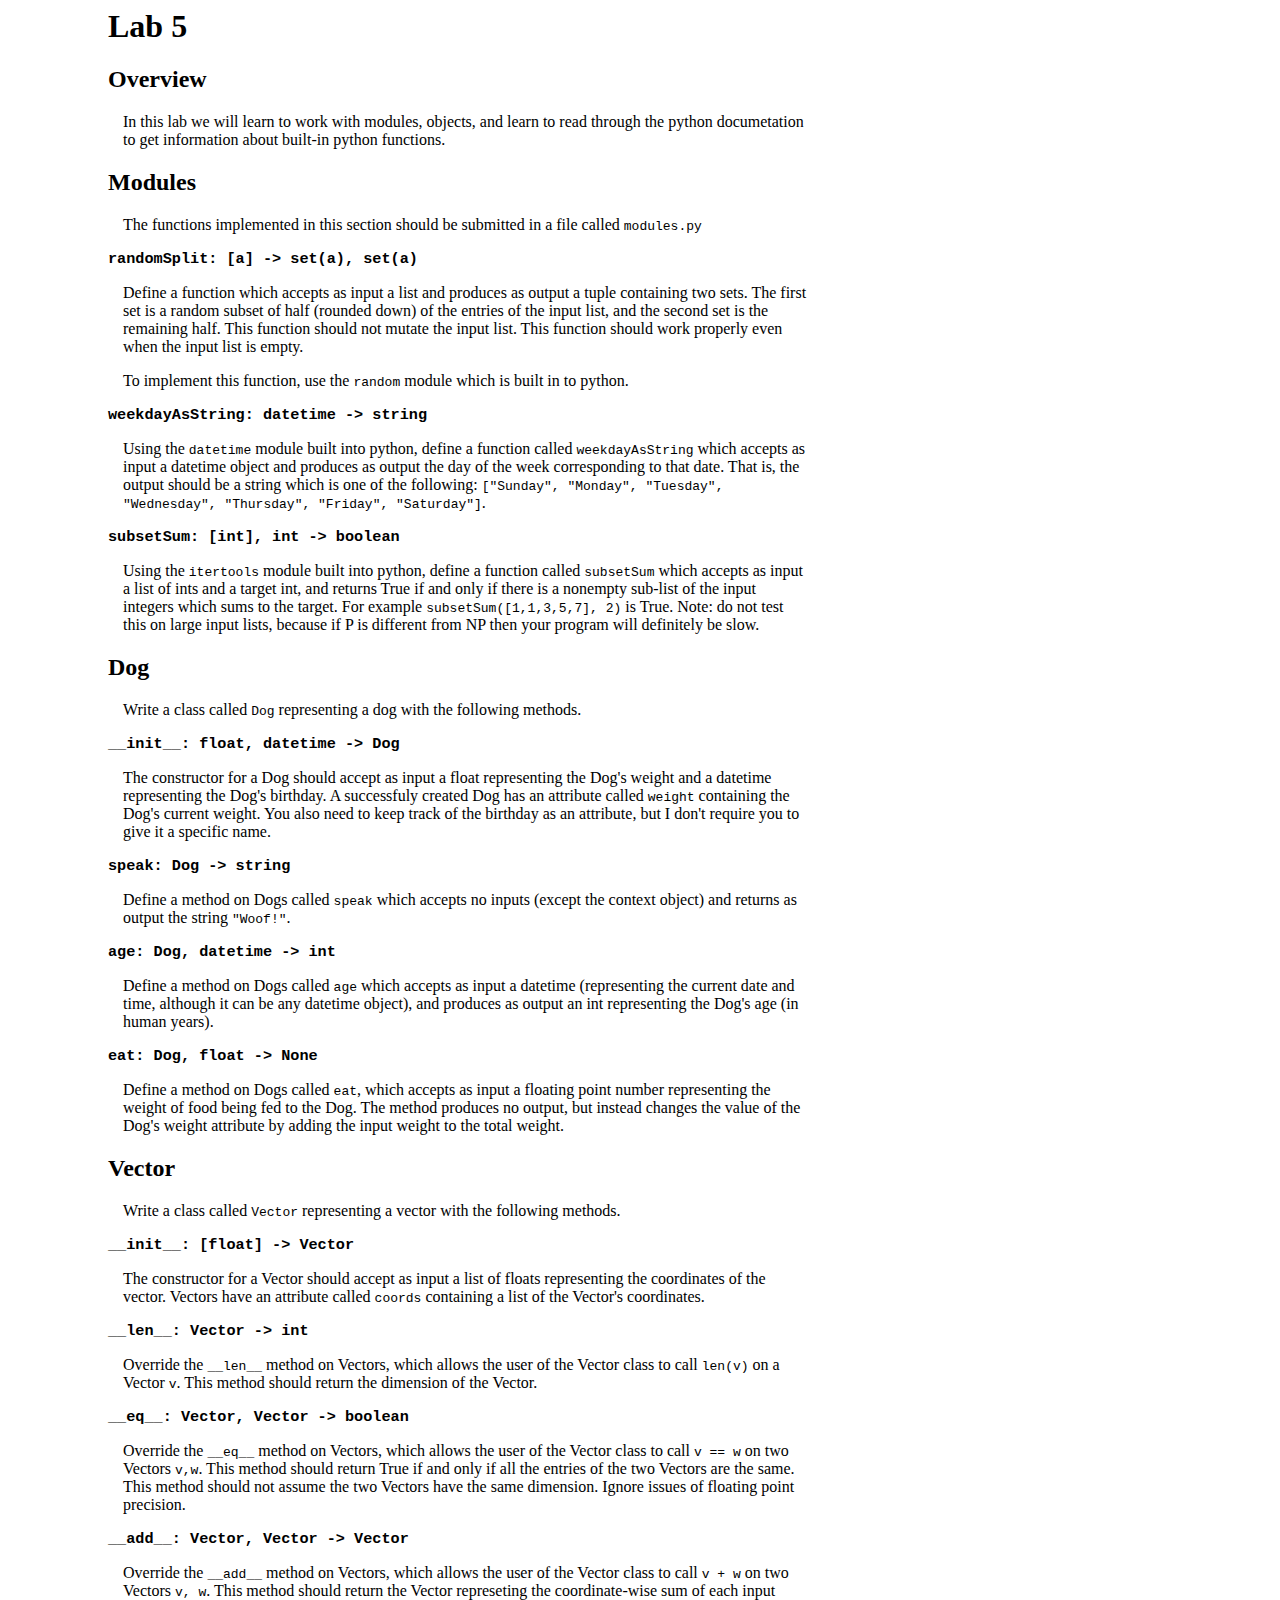
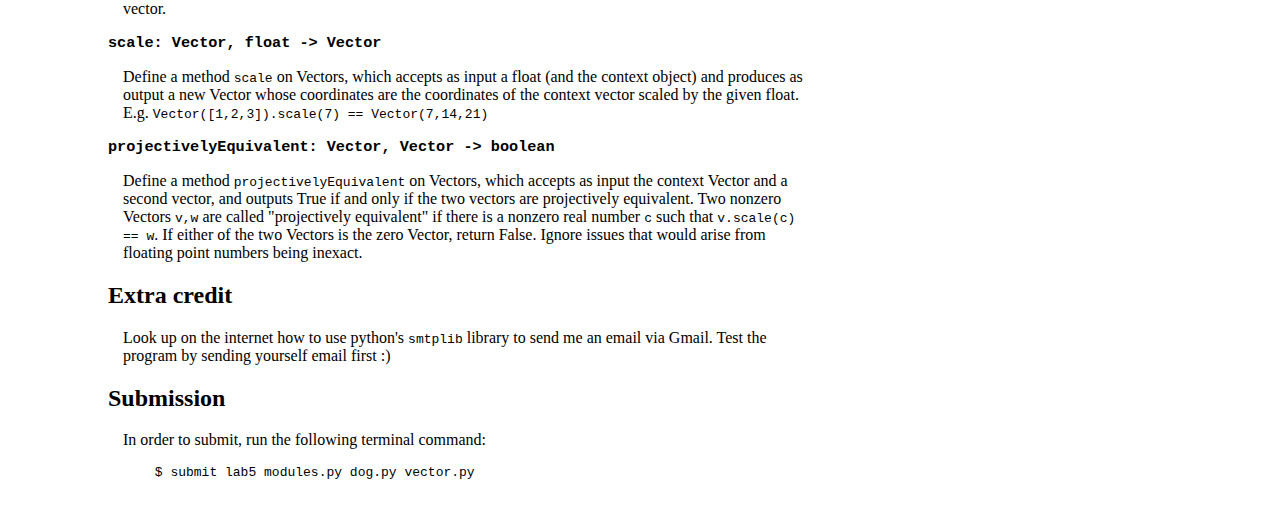
<file: lab5/lab5.html>
<html>
<head><title>Lab 5</title>
<link rel="stylesheet" type="text/css" href="../lab-style.css">
</head>
<body>

<div style="width: 700px; margin-left: 100px;">
   <h1> Lab 5 </h1>
   <h2> Overview </h2> 

   <p>In this lab we will learn to work with modules, objects, and learn to
read through the python documetation to get information about built-in python
functions.</p>

   <h2>Modules</h2>
   <p>The functions implemented in this section should be submitted in a file
called <span>modules.py</span></p>

   <h3>randomSplit: [a] -> set(a), set(a)</h3>
   <p>Define a function which accepts as input a list and produces as output
a tuple containing two sets. The first set is a random subset of half (rounded
down) of the entries of the input list, and the second set is the remaining
half. This function should not mutate the input list. This function should work
properly even when the input list is empty.</p>
   
   <p>To implement this function, use the <span>random</span> module which is
built in to python.</p>

   <h3>weekdayAsString: datetime -> string</h3>
   <p>Using the <span>datetime</span> module built into python, define a
function called <span>weekdayAsString</span> which accepts as input a datetime
object and produces as output the day of the week corresponding to that date.
That is, the output should be a string which is one of the following:
<span>["Sunday", "Monday", "Tuesday", "Wednesday", "Thursday", "Friday",
"Saturday"]</span>.</p>


   <h3>subsetSum: [int], int -> boolean</h3>
   <p>Using the <span>itertools</span> module built into python, define a
function called <span>subsetSum</span> which accepts as input a list of ints
and a target int, and returns True if and only if there is a nonempty sub-list
of the input integers which sums to the target. For example
<span>subsetSum([1,1,3,5,7], 2)</span> is True. Note: do not test this on large
input lists, because if P is different from NP then your program will
definitely be slow.</p>


   <h2>Dog</h2>

   <p>Write a class called <span>Dog</span> representing a dog with the
following methods.</p>

   <h3>__init__: float, datetime -> Dog</h3>
   <p>The constructor for a Dog should accept as input a float representing the
Dog's weight and a datetime representing the Dog's birthday. A successfuly
created Dog has an attribute called <span>weight</span> containing the Dog's
current weight. You also need to keep track of the birthday as an attribute,
but I don't require you to give it a specific name.</p>

   <h3>speak: Dog -> string</h3>
   <p>Define a method on Dogs called <span>speak</span> which accepts no inputs
(except the context object) and returns as output the string
<span>"Woof!"</span>.</p>

   <h3>age: Dog, datetime -> int</h3>
   <p>Define a method on Dogs called <span>age</span> which accepts as input a
datetime (representing the current date and time, although it can be any
datetime object), and produces as output an int representing the Dog's age (in
human years).</p>

   <h3>eat: Dog, float -> None</h3>
   <p>Define a method on Dogs called <span>eat</span>, which accepts as input a
floating point number representing the weight of food being fed to the Dog. The
method produces no output, but instead changes the value of the Dog's weight
attribute by adding the input weight to the total weight.</p>


   <h2>Vector</h2>
   <p>Write a class called <span>Vector</span> representing a vector with the
following methods.</p>

   <h3>__init__: [float] -> Vector</h3>
   <p>The constructor for a Vector should accept as input a list of floats representing the
coordinates of the vector. Vectors have an attribute called <span>coords</span>
containing a list of the Vector's coordinates.</p>

   <h3>__len__: Vector -> int</h3>
   <p>Override the <span>__len__</span> method on Vectors, which allows the
user of the Vector class to call <span>len(v)</span> on a Vector
<span>v</span>. This method should return the dimension of the Vector.</p>

   <h3>__eq__: Vector, Vector -> boolean</h3>
   <p>Override the <span>__eq__</span> method on Vectors, which allows the
user of the Vector class to call <span>v == w</span> on two Vectors
<span>v,w</span>. This method should return True if and only if all the entries
of the two Vectors are the same. This method should not assume the two Vectors
have the same dimension. Ignore issues of floating point precision.</p>

   <h3>__add__: Vector, Vector -> Vector</h3>
   <p>Override the <span>__add__</span> method on Vectors, which allows the
user of the Vector class to call <span>v + w</span> on two Vectors
<span>v, w</span>. This method should return the Vector represeting the
coordinate-wise sum of each input vector.</p>
   
   <h3>scale: Vector, float -> Vector</h3>
   <p>Define a method <span>scale</span> on Vectors, which accepts as input a
float (and the context object) and produces as output a new Vector whose
coordinates are the coordinates of the context vector scaled by the given
float. E.g. <span>Vector([1,2,3]).scale(7) == Vector(7,14,21)</span></p>

   <h3>projectivelyEquivalent: Vector, Vector -> boolean</h3>
   <p>Define a method <span>projectivelyEquivalent</span> on Vectors, which
accepts as input the context Vector and a second vector, and outputs True if
and only if the two vectors are projectively equivalent. Two nonzero
Vectors <span>v,w</span> are called "projectively equivalent" if there is a
nonzero real number <span>c</span> such that <span>v.scale(c) == w</span>. If
either of the two Vectors is the zero Vector, return False. Ignore issues that
would arise from floating point numbers being inexact.</p>
   
   <h2>Extra credit</h2>
   <p>Look up on the internet how to use python's <span>smtplib</span> library
to send me an email via Gmail. Test the program by sending yourself email
first :)</p>


<h2> Submission </h2>
   <p>In order to submit, run the following terminal command:</p>

   <pre>
      $ submit lab5 modules.py dog.py vector.py 
   </pre>

</div>
</body>
</html>
</file>
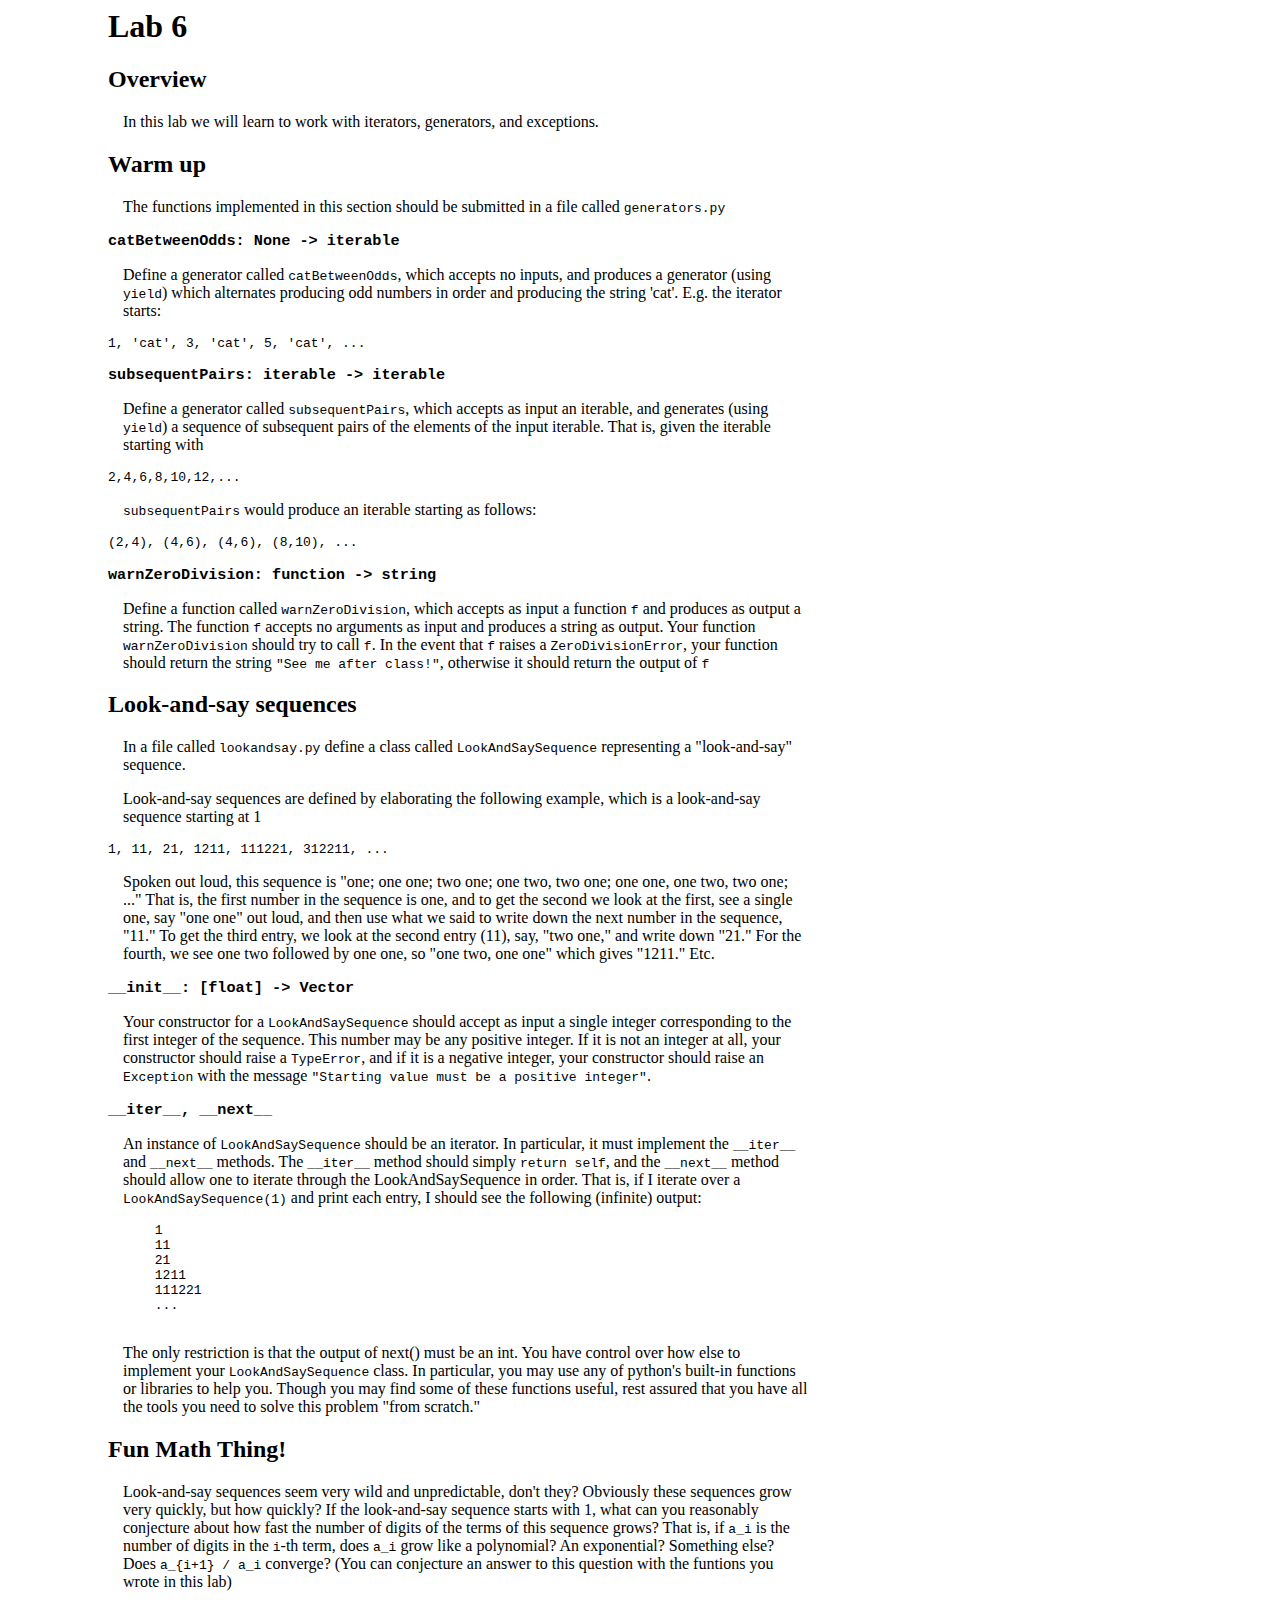
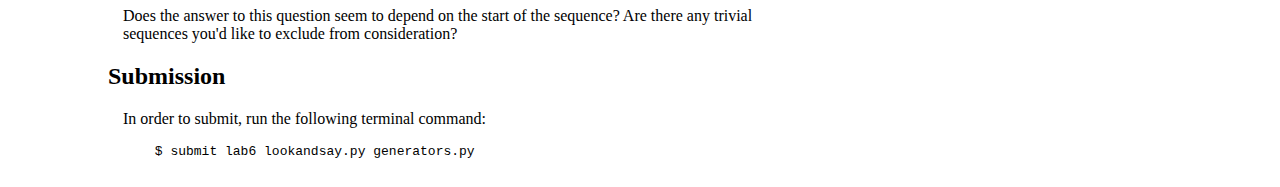
<file: lab6/lab6.html>
<html>
<head><title>Lab 6</title>
<link rel="stylesheet" type="text/css" href="../lab-style.css">
</head>
<body>

<div style="width: 700px; margin-left: 100px;">
   <h1> Lab 6 </h1>
   <h2> Overview </h2> 

   <p>In this lab we will learn to work with iterators, generators, and exceptions.</p>

   <h2>Warm up</h2>
   <p>The functions implemented in this section should be submitted in a file
called <span>generators.py</span></p>

   <h3>catBetweenOdds: None -> iterable</h3>
   <p>Define a generator called <span>catBetweenOdds</span>, which accepts no
inputs, and produces a generator (using <span>yield</span>) which alternates
producing odd numbers in order and producing the string 'cat'. E.g. the
iterator starts:</p>

   <pre>1, 'cat', 3, 'cat', 5, 'cat', ...</pre> 

   <h3>subsequentPairs: iterable -> iterable</h3>
   <p>Define a generator called <span>subsequentPairs</span>, which accepts as
input an iterable, and generates (using <span>yield</span>) a sequence of
subsequent pairs of the elements of the input iterable. That is, given the
iterable starting with</p> 

   <pre>2,4,6,8,10,12,...</pre>

   <p><span>subsequentPairs</span> would produce an iterable starting as follows:</p>

   <pre>(2,4), (4,6), (4,6), (8,10), ...</pre>


   <h3>warnZeroDivision: function -> string</h3>
   <p>Define a function called <span>warnZeroDivision</span>, which accepts
as input a function <span>f</span> and produces as output a string. The
function <span>f</span> accepts no arguments as input and produces a string as
output. Your function <span>warnZeroDivision</span> should try to call
<span>f</span>. In the event that <span>f</span> raises a
<span>ZeroDivisionError</span>, your function should return the string
<span>"See me after class!"</span>, otherwise it should return the output of
<span>f</span></p>


   <h2>Look-and-say sequences</h2>
   <p>In a file called <span>lookandsay.py</span> define a class called
<span>LookAndSaySequence</span> representing a "look-and-say" sequence.</p>

   <p>Look-and-say sequences are defined by elaborating the following example, which is a look-and-say sequence starting at 1</p>

   <pre>1, 11, 21, 1211, 111221, 312211, ...</pre>

   <p>Spoken out loud, this sequence is "one; one one; two one; one two, two
one; one one, one two, two one; ..." That is, the first number in the sequence
is one, and to get the second we look at the first, see a single one, say "one
one" out loud, and then use what we said to write down the next number in the
sequence, "11." To get the third entry, we look at the second entry (11), say,
"two one," and write down "21." For the fourth, we see one two followed by one
one, so "one two, one one" which gives "1211." Etc. </p>

   <h3>__init__: [float] -> Vector</h3> 

   <p>Your constructor for a <span>LookAndSaySequence</span> should accept as
input a single integer corresponding to the first integer of the sequence. This
number may be any positive integer. If it is not an integer at all, your
constructor should raise a <span>TypeError</span>, and if it is a negative
integer, your constructor should raise an <span>Exception</span> with the
message <span>"Starting value must be a positive integer"</span>.</p>

   
   <h3>__iter__, __next__</h3>
   
   <p>An instance of <span>LookAndSaySequence</span> should be an iterator. In
particular, it must implement the <span>__iter__</span> and
<span>__next__</span> methods.  The <span>__iter__</span> method should simply
<span>return self</span>, and the <span>__next__</span> method should allow one
to iterate through the LookAndSaySequence in order. That is, if I iterate over
a <span>LookAndSaySequence(1)</span> and print each entry, I should see the
following (infinite) output:</p>

   <pre>
      1
      11
      21
      1211
      111221
      ...
   </pre>

   <p>The only restriction is that the output of next() must be an int. You
have control over how else to implement your <span>LookAndSaySequence</span>
class. In particular, you may use any of python's built-in functions or
libraries to help you. Though you may find some of these functions useful, rest
assured that you have all the tools you need to solve this problem "from
scratch."</p>

   <h2>Fun Math Thing!</h2>

   <p>Look-and-say sequences seem very wild and unpredictable, don't they?
Obviously these sequences grow very quickly, but how quickly? If the
look-and-say sequence starts with 1, what can you reasonably conjecture about
how fast the number of digits of the terms of this sequence grows? That is, if
<span>a_i</span> is the number of digits in the <span>i</span>-th term, does
<span>a_i</span> grow like a polynomial? An exponential? Something else? Does
<span>a_{i+1} / a_i</span> converge? (You can conjecture an answer to this
question with the funtions you wrote in this lab)</p>

   <p>Does the answer to this question seem to depend on the start of the
sequence? Are there any trivial sequences you'd like to exclude from
consideration?</p>
   
<h2> Submission </h2> <p>In order to submit, run the following terminal
command:</p>

   <pre>
      $ submit lab6 lookandsay.py generators.py 
   </pre>

</div>
</body>
</html>
</file>
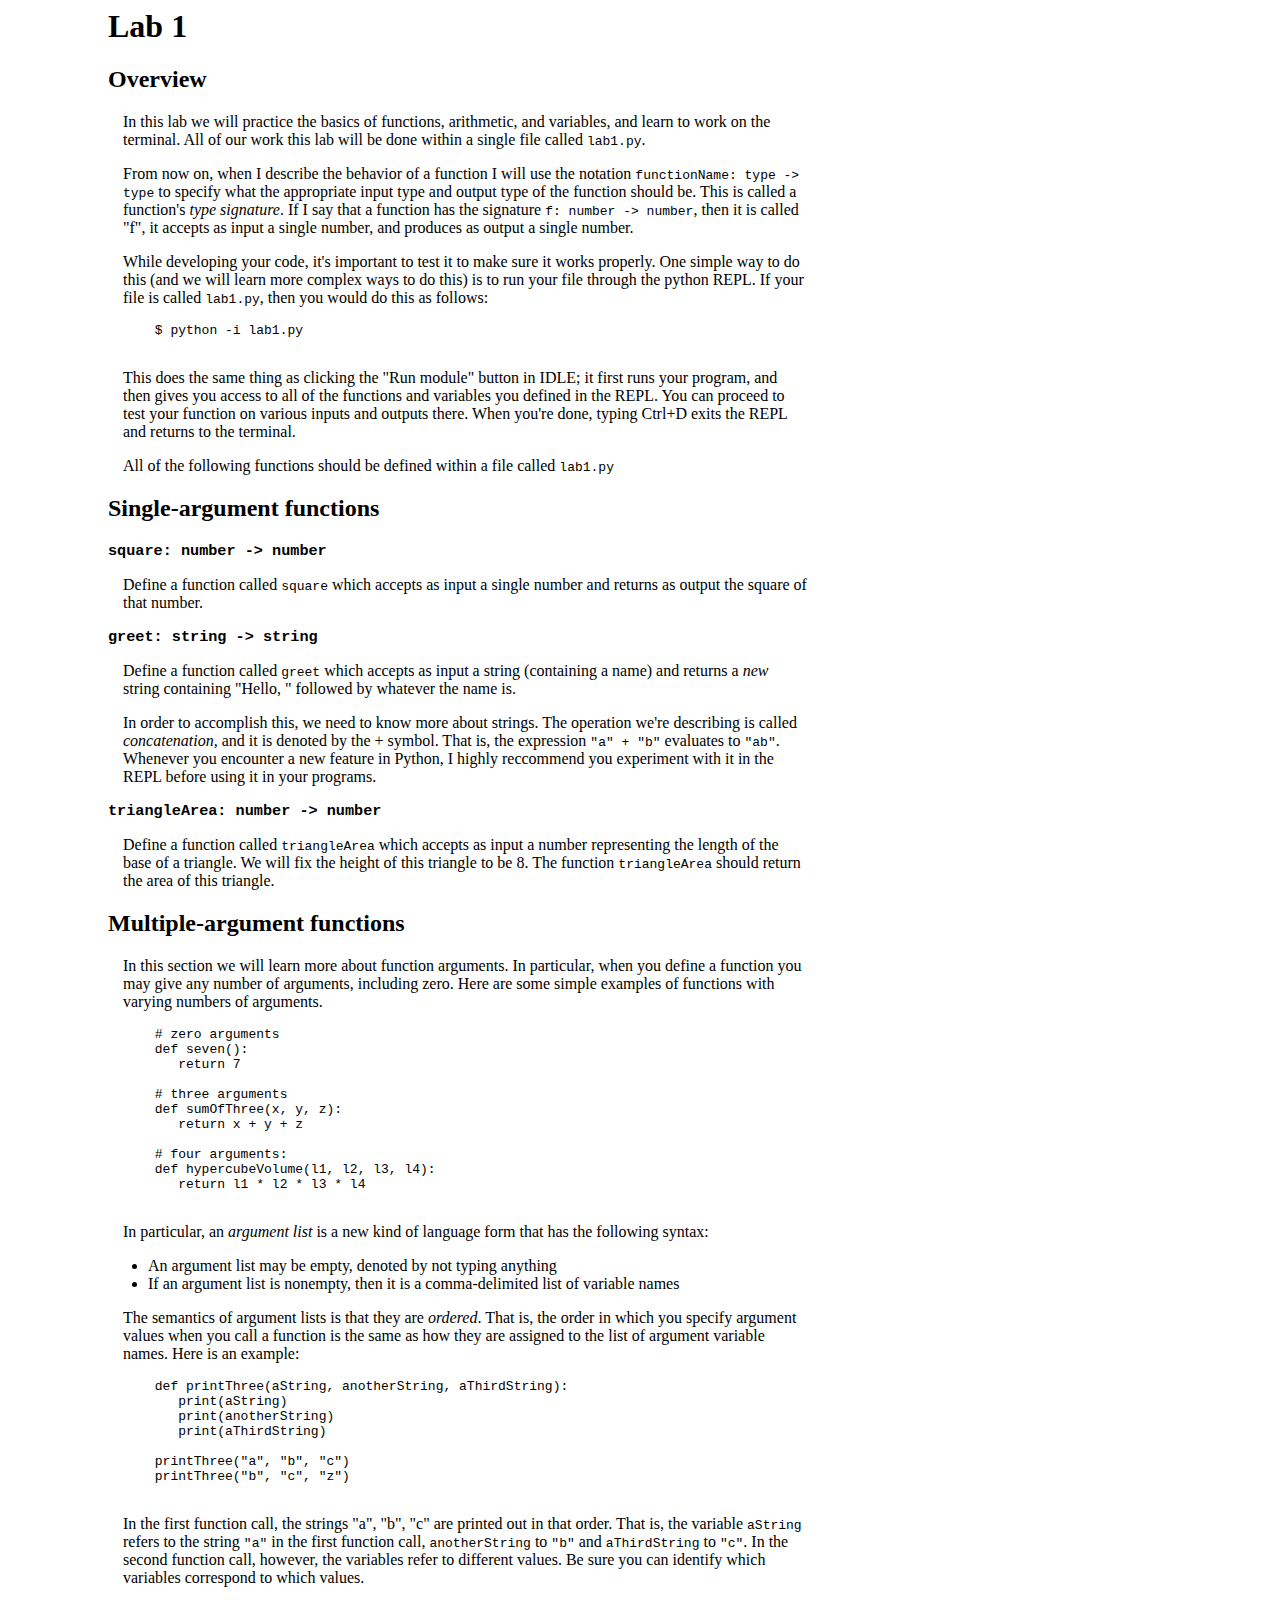
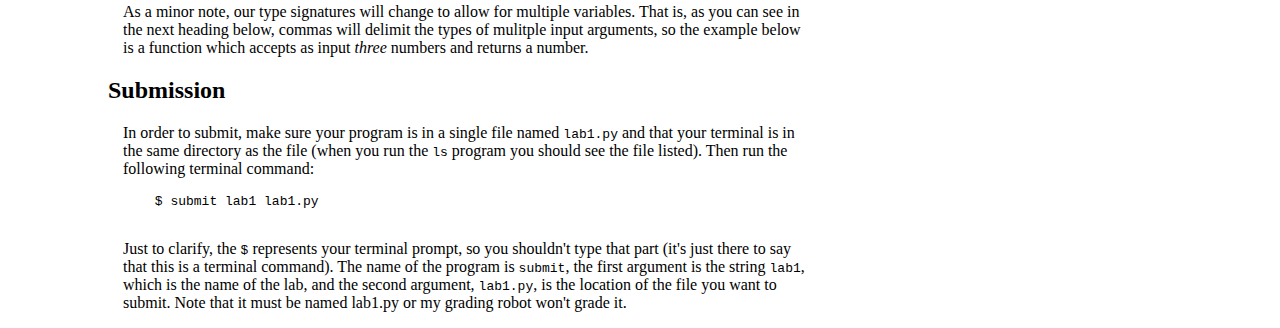
<file: deane-track/lab1/lab1.html>
<html>
<head><title>Lab 1</title>
<link rel="stylesheet" type="text/css" href=".lab-style.css">
</head>
<body>

<div style="width: 700px; margin-left: 100px;">
   <h1> Lab 1 </h1>
   <h2> Overview </h2> 
   <p>In this lab we will practice the basics of functions, arithmetic, and
variables, and learn to work on the terminal. All of our work this lab will be
done within a single file called <span>lab1.py</span>.</p>

   <p>From now on, when I describe the behavior of a function I will use the
notation <span>functionName: type -&gt; type</span> to specify what the
appropriate input type and output type of the function should be. This is
called a function's <em>type signature</em>. If I say that a function has the
signature <span>f: number -&gt; number</span>, then it is called "f", it
accepts as input a single number, and produces as output a single number. </p>

   <p>While developing your code, it's important to test it to make sure it
works properly. One simple way to do this (and we will learn more complex ways
to do this) is to run your file through the python REPL. If your file is called
<span>lab1.py</span>, then you would do this as follows: </p>
   <pre>
      $ python -i lab1.py
   </pre>

   <p>This does the same thing as clicking the "Run module" button in IDLE;
it first runs your program, and then gives you access to all of the functions
and variables you defined in the REPL. You can proceed to test your function on
various inputs and outputs there. When you're done, typing Ctrl+D exits the
REPL and returns to the terminal.</p>

   <p>All of the following functions should be defined within a file called
<span>lab1.py</span></p> 

   <h2>Single-argument functions</h2>

   <h3>square: number -&gt; number</h3>
   <p>Define a function called <span>square</span> which accepts as input a
single number and returns as output the square of that number. </p>

   <h3>greet: string -&gt; string</h3>
   <p>Define a function called <span>greet</span> which accepts as input a
string (containing a name) and returns a <em>new</em> string containing "Hello,
" followed by whatever the name is.</p>

   <p>In order to accomplish this, we need to know more about strings. The
operation we're describing is called <em>concatenation,</em> and it is denoted
by the + symbol. That is, the expression <span>"a" + "b"</span> evaluates to
<span>"ab"</span>. Whenever you encounter a new feature in Python, I highly
reccommend you experiment with it in the REPL before using it in your programs.
</p>  

   <h3>triangleArea: number -&gt; number</h3>
   <p>Define a function called <span>triangleArea</span> which accepts as input
a number representing the length of the base of a triangle. We will fix the
height of this triangle to be 8. The function <span>triangleArea</span> should
return the area of this triangle. </p>

   <h2>Multiple-argument functions</h2>
   <p>In this section we will learn more about function arguments. In
particular, when you define a function you may give any number of arguments,
including zero. Here are some simple examples of functions with varying numbers
of arguments. </p>

   <pre>
      # zero arguments
      def seven():
         return 7

      # three arguments
      def sumOfThree(x, y, z):
         return x + y + z

      # four arguments:
      def hypercubeVolume(l1, l2, l3, l4):
         return l1 * l2 * l3 * l4
   </pre>

   <p>In particular, an <em>argument list</em> is a new kind of language form
that has the following syntax:</p>
   <ul>
      <li>An argument list may be empty, denoted by not typing anything</li>
      <li>If an argument list is nonempty, then it is a comma-delimited list of
variable names</li>
   </ul>

   <p>The semantics of argument lists is that they are <em>ordered</em>. That is,
the order in which you specify argument values when you call a function is the same as
how they are assigned to the list of argument variable names. Here is an
example:</p>

   <pre>
      def printThree(aString, anotherString, aThirdString):
         print(aString)
         print(anotherString)
         print(aThirdString)

      printThree("a", "b", "c")
      printThree("b", "c", "z")
   </pre>

   <p>In the first function call, the strings "a", "b", "c" are printed out in
that order. That is, the variable <span>aString</span> refers to the string
<span>"a"</span> in the first function call, <span>anotherString</span> to
<span>"b"</span> and <span>aThirdString</span> to <span>"c"</span>. In the
second function call, however, the variables refer to different values. Be sure
you can identify which variables correspond to which values.</p>

   <p>As a minor note, our type signatures will change to allow for multiple
variables. That is, as you can see in the next heading below, commas will
delimit the types of mulitple input arguments, so the example below is a
function which accepts as input <em>three</em> numbers and returns a number.
</p>
 
<h2> Submission </h2>
   <p>In order to submit, make sure your program is in a single file named
<span>lab1.py</span> and that your terminal is in the same directory as the
file (when you run the <span>ls</span> program you should see the file listed).
Then run the following terminal command:</p>

   <pre>
      $ submit lab1 lab1.py
   </pre>

   <p>Just to clarify, the <span>$</span> represents your terminal prompt, so
you shouldn't type that part (it's just there to say that this is a terminal
command). The name of the program is <span>submit</span>, the first argument is
the string <span>lab1</span>, which is the name of the lab, and the second
argument, <span>lab1.py</span>, is the location of the file you want to submit.
Note that it must be named lab1.py or my grading robot won't grade it.</p>

</div>
</body>
</html>
</file>
<file: lab1/.lab-style.css>
h3, span {
   font-family: monospace;
}

p {
   margin-left: 15px;
}
</file>
<file: lab-style.css>
h3, span {
   font-family: monospace;
}

p {
   margin-left: 15px;
}
</file>
<file: deane-track/lab1/.lab-style.css>
h3, span {
   font-family: monospace;
}

p {
   margin-left: 15px;
}
</file>
